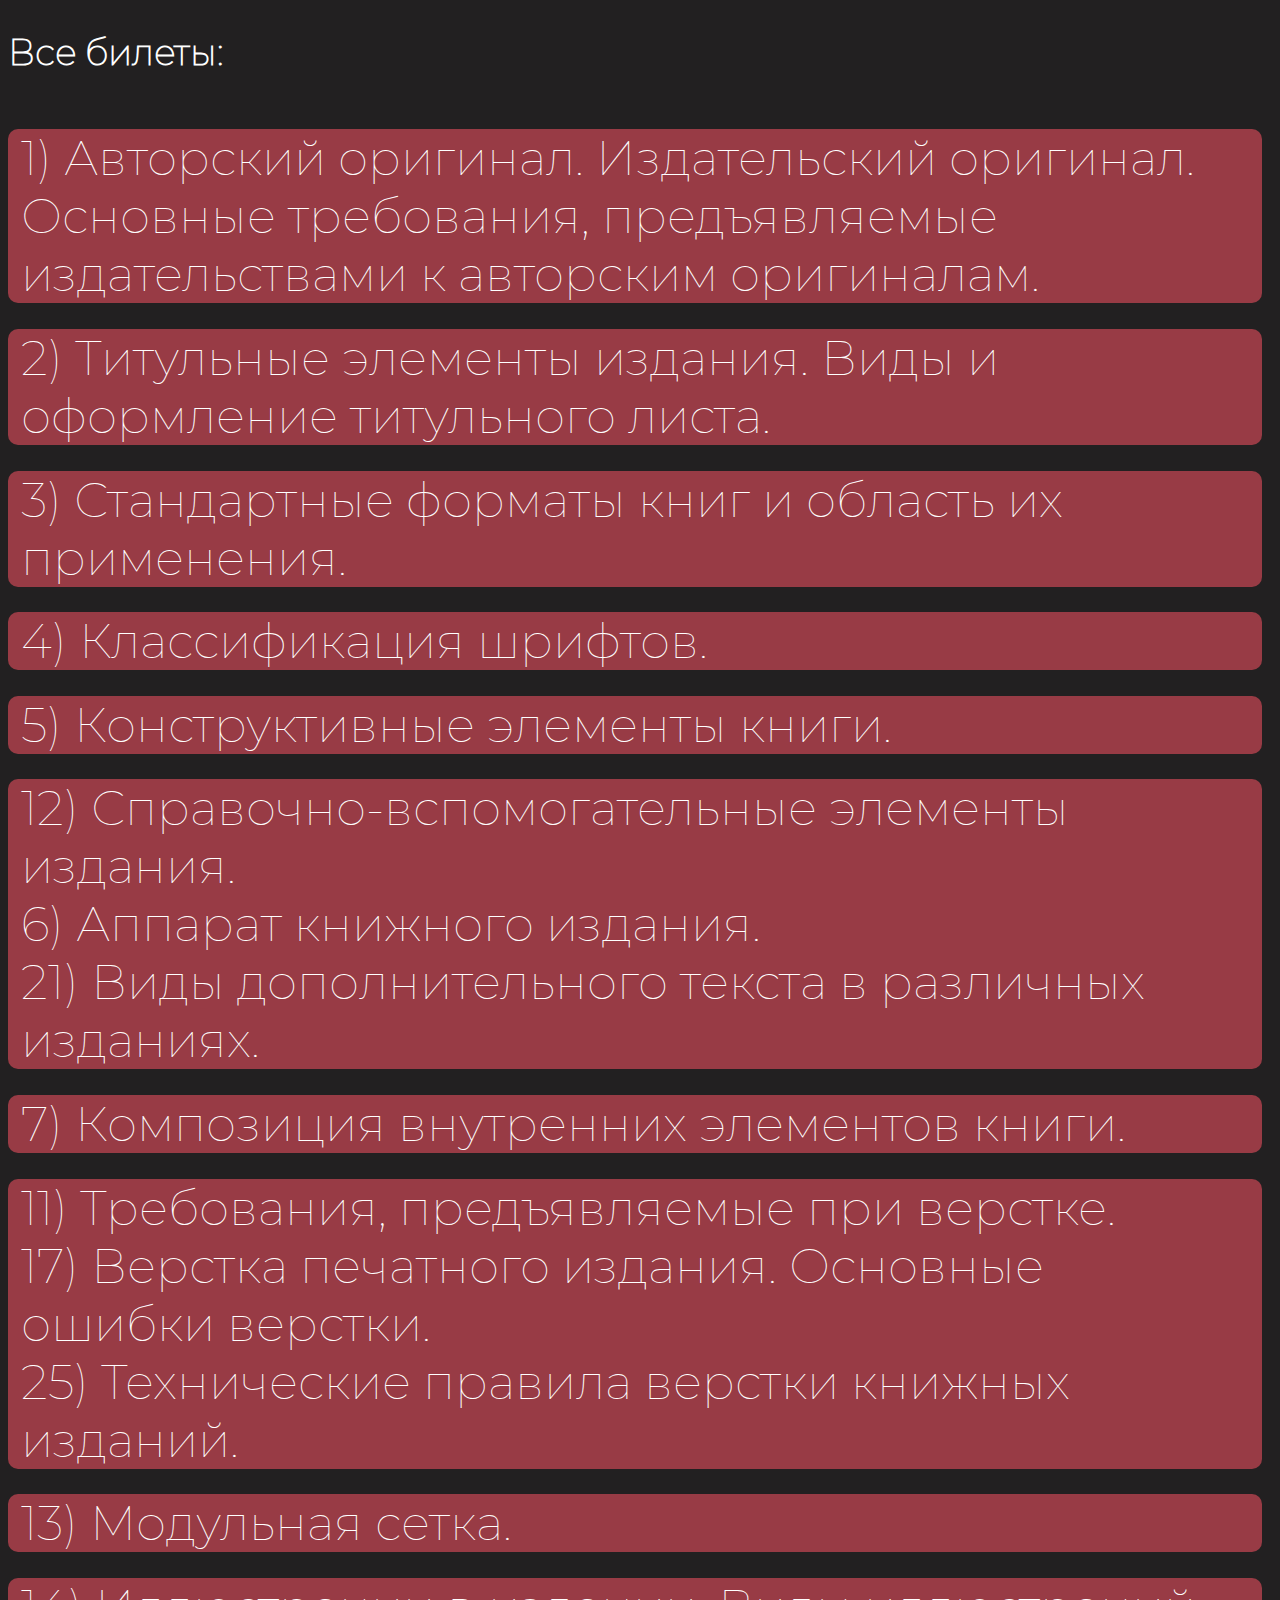
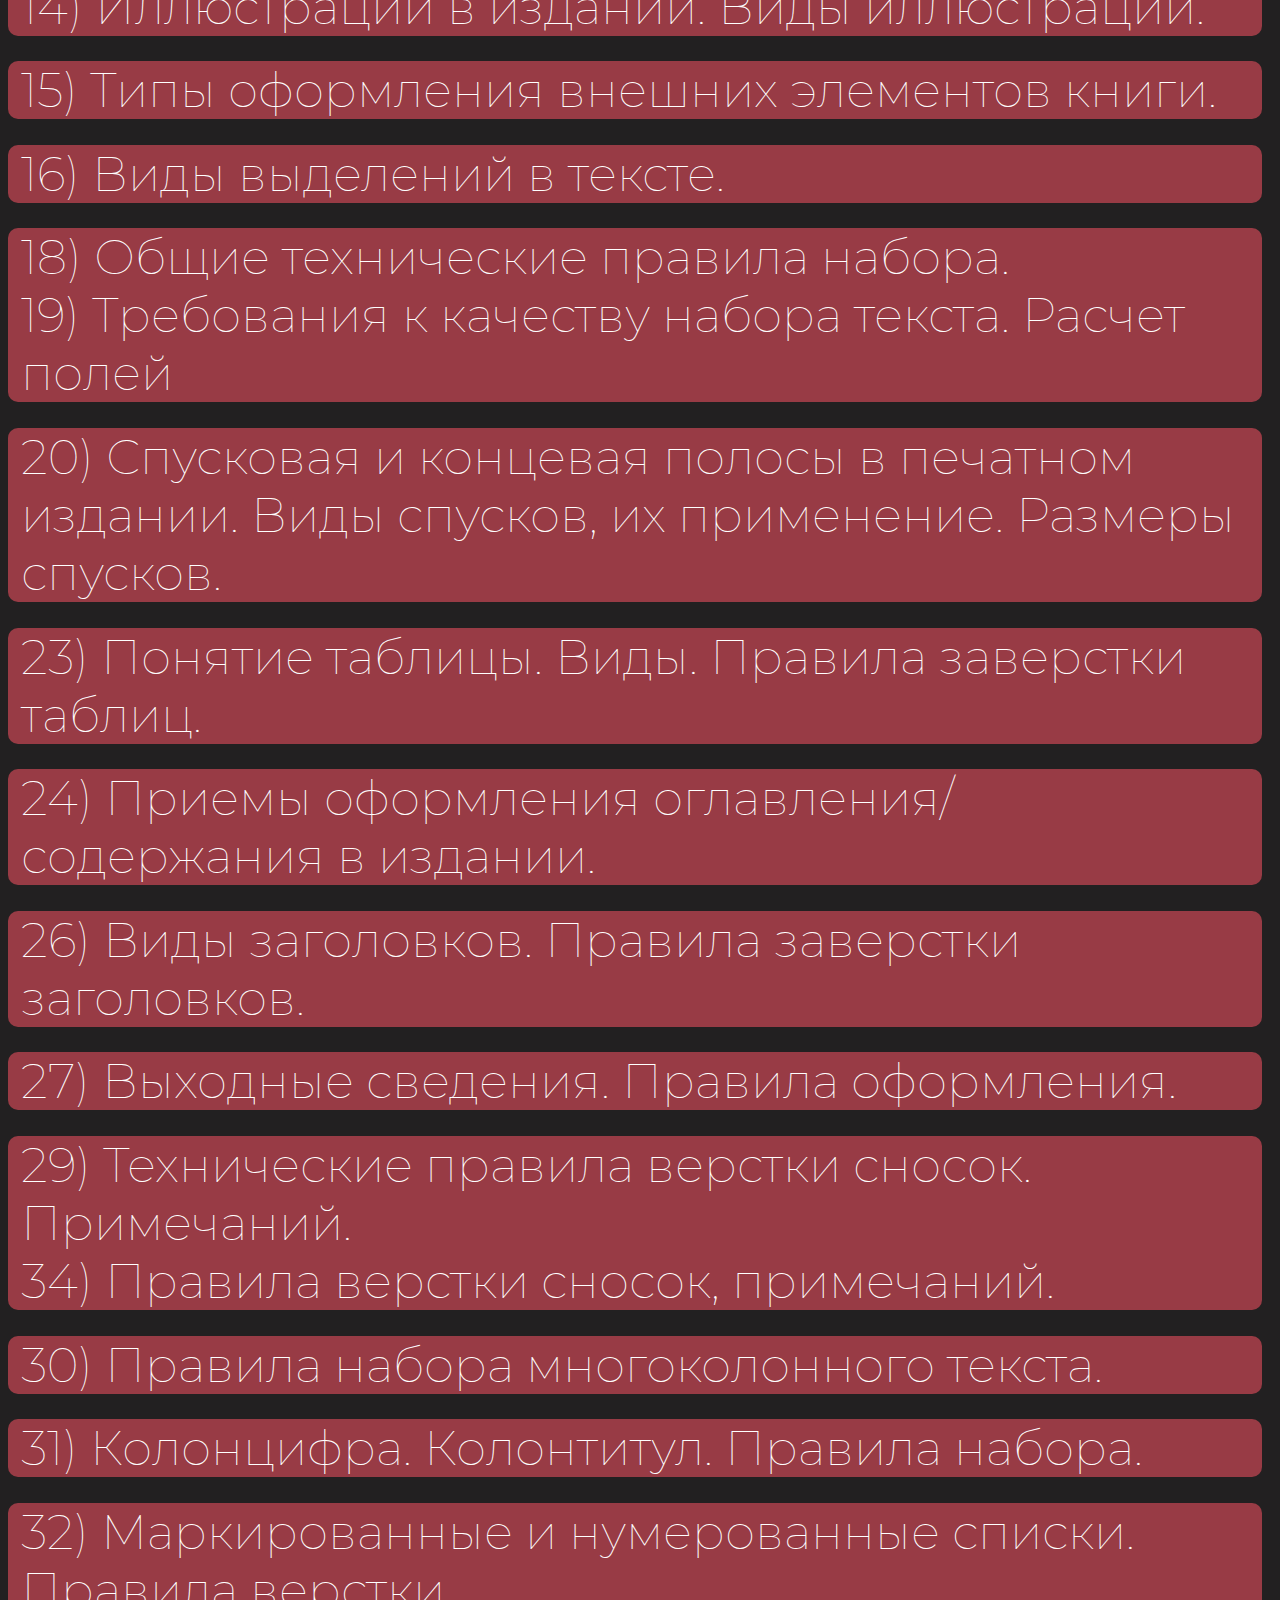
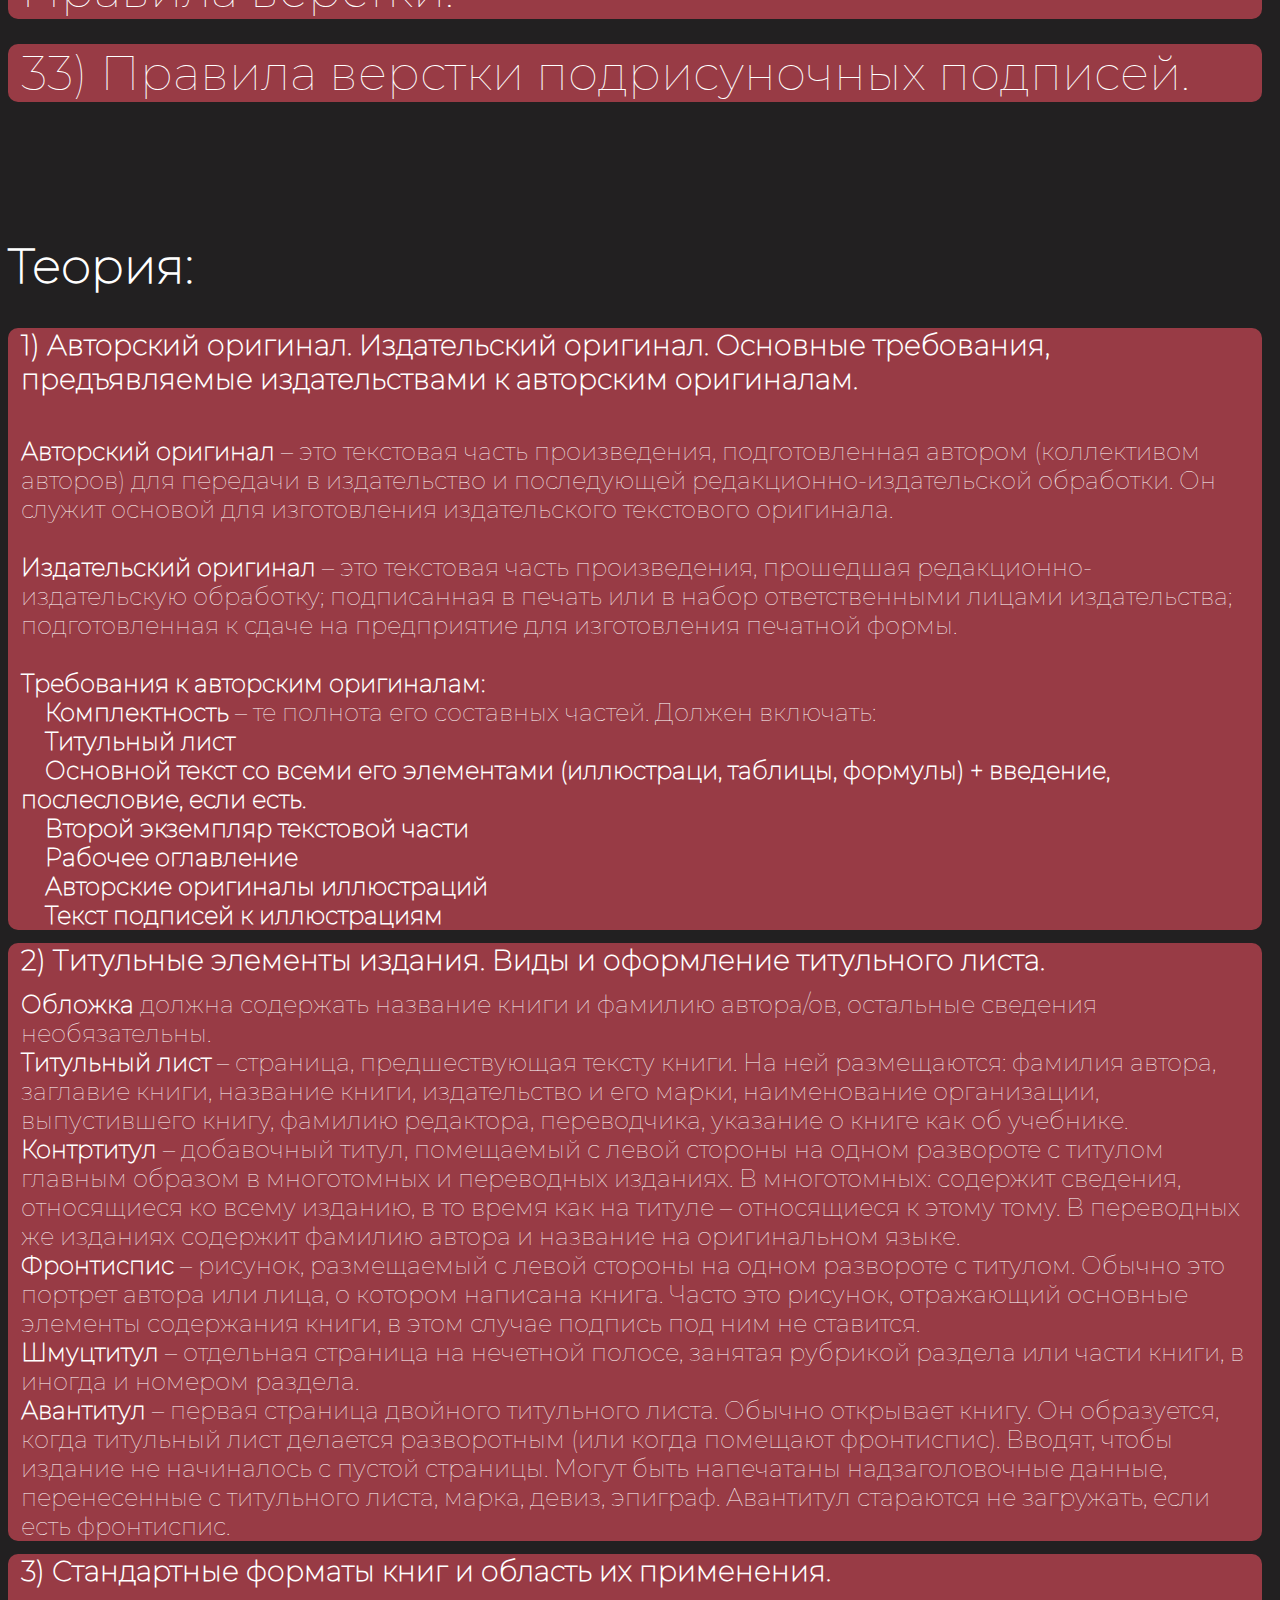
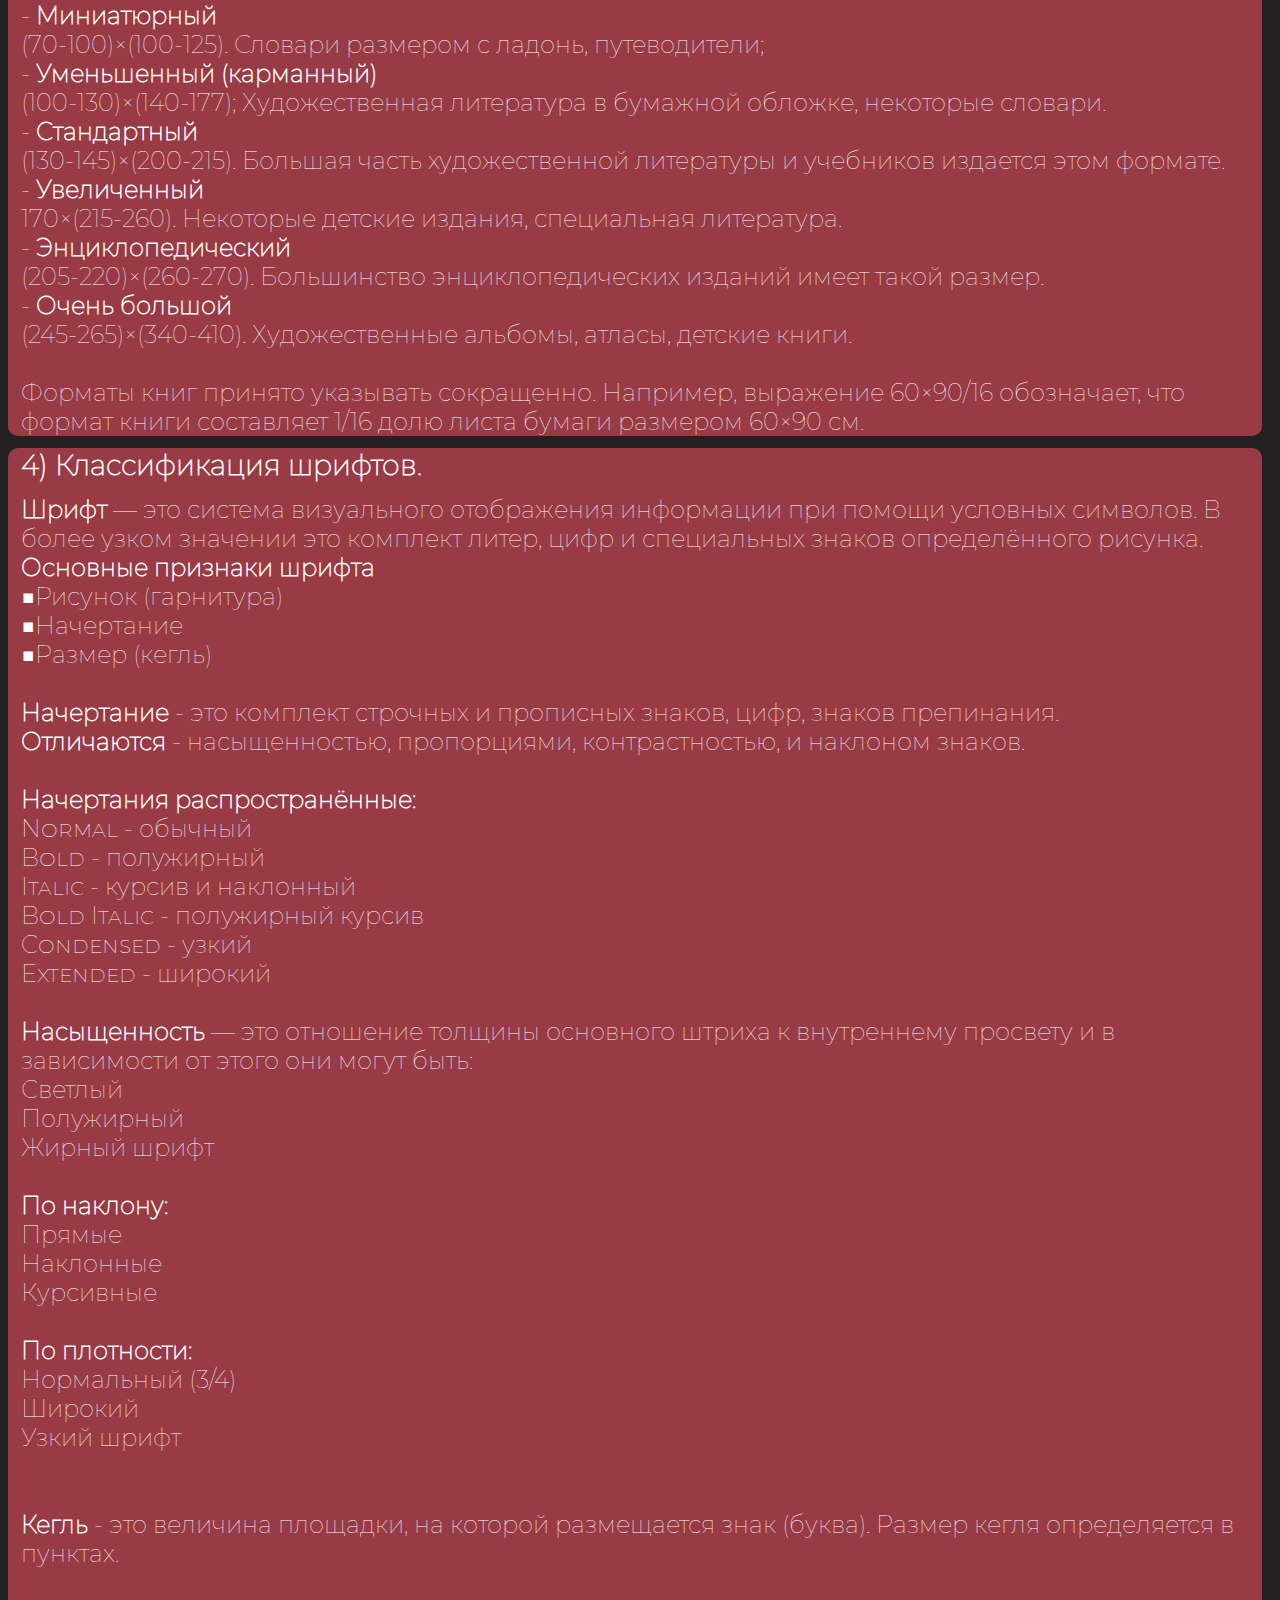
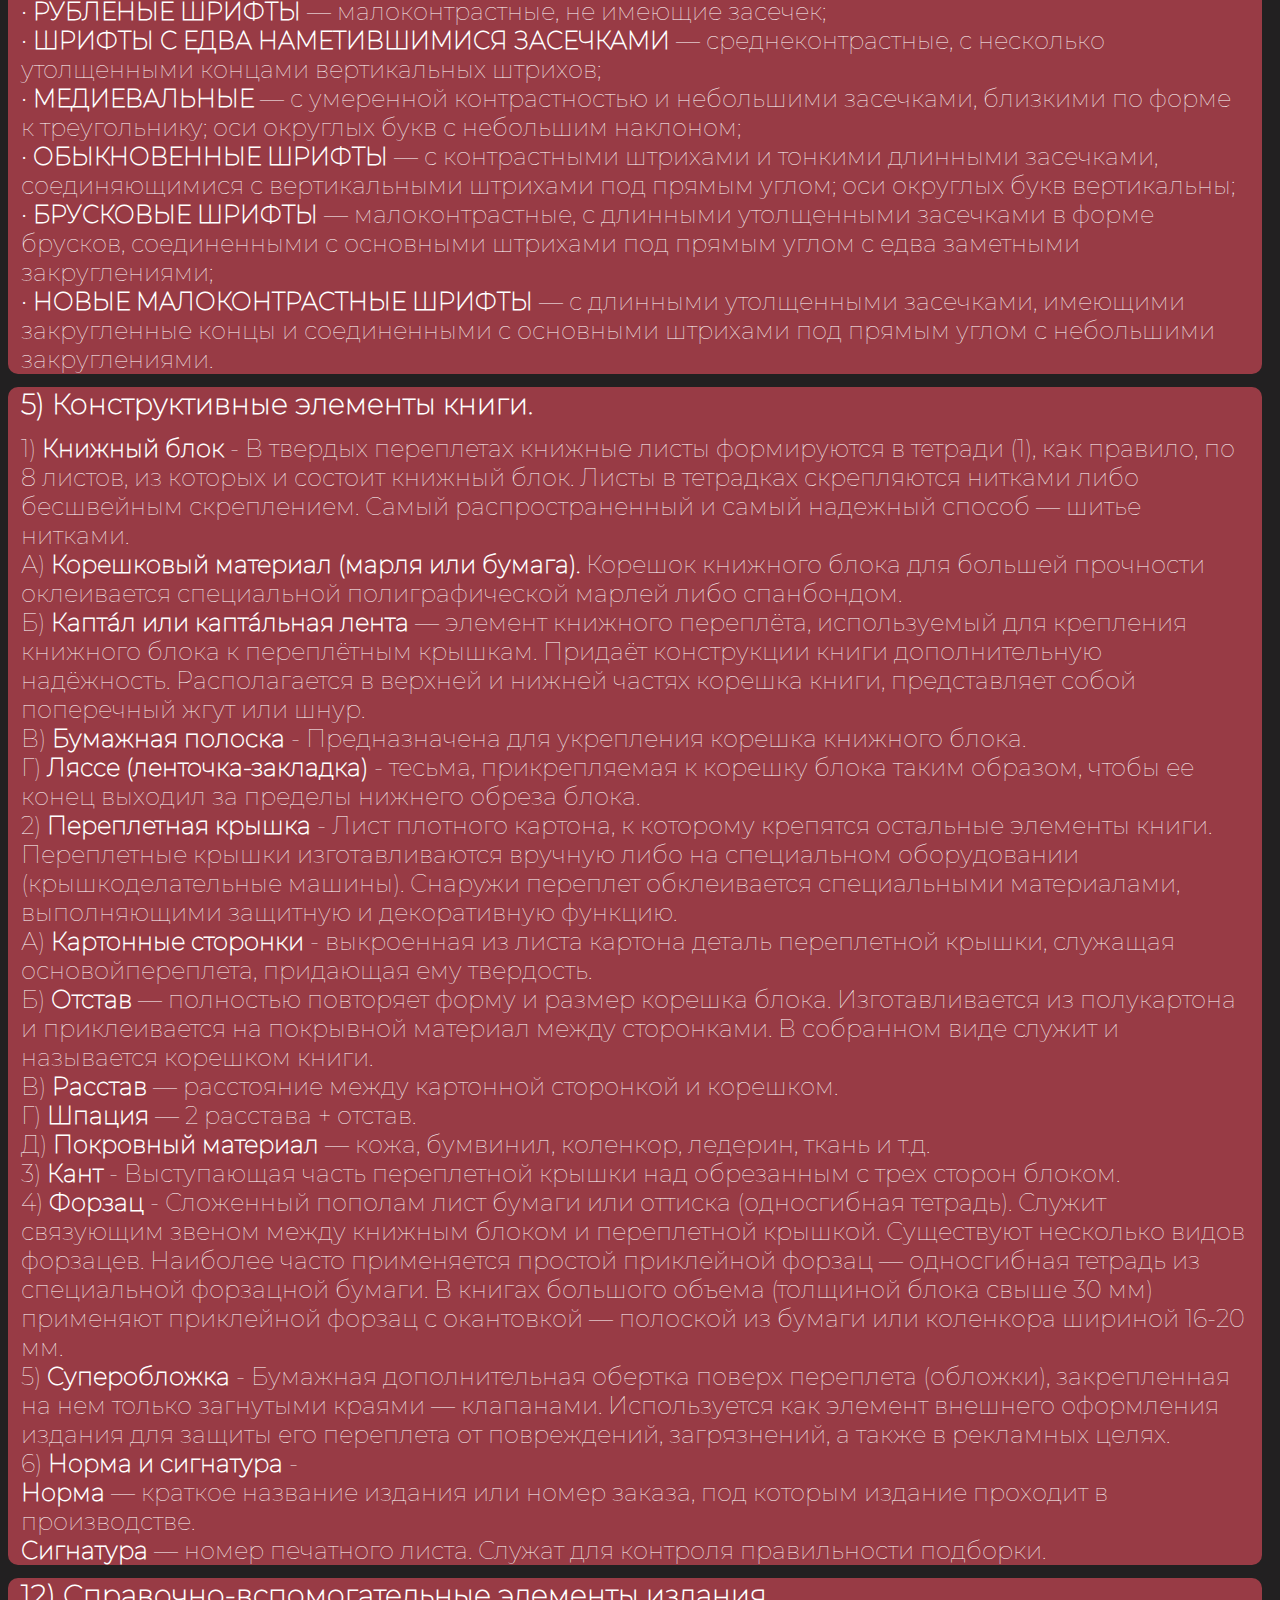
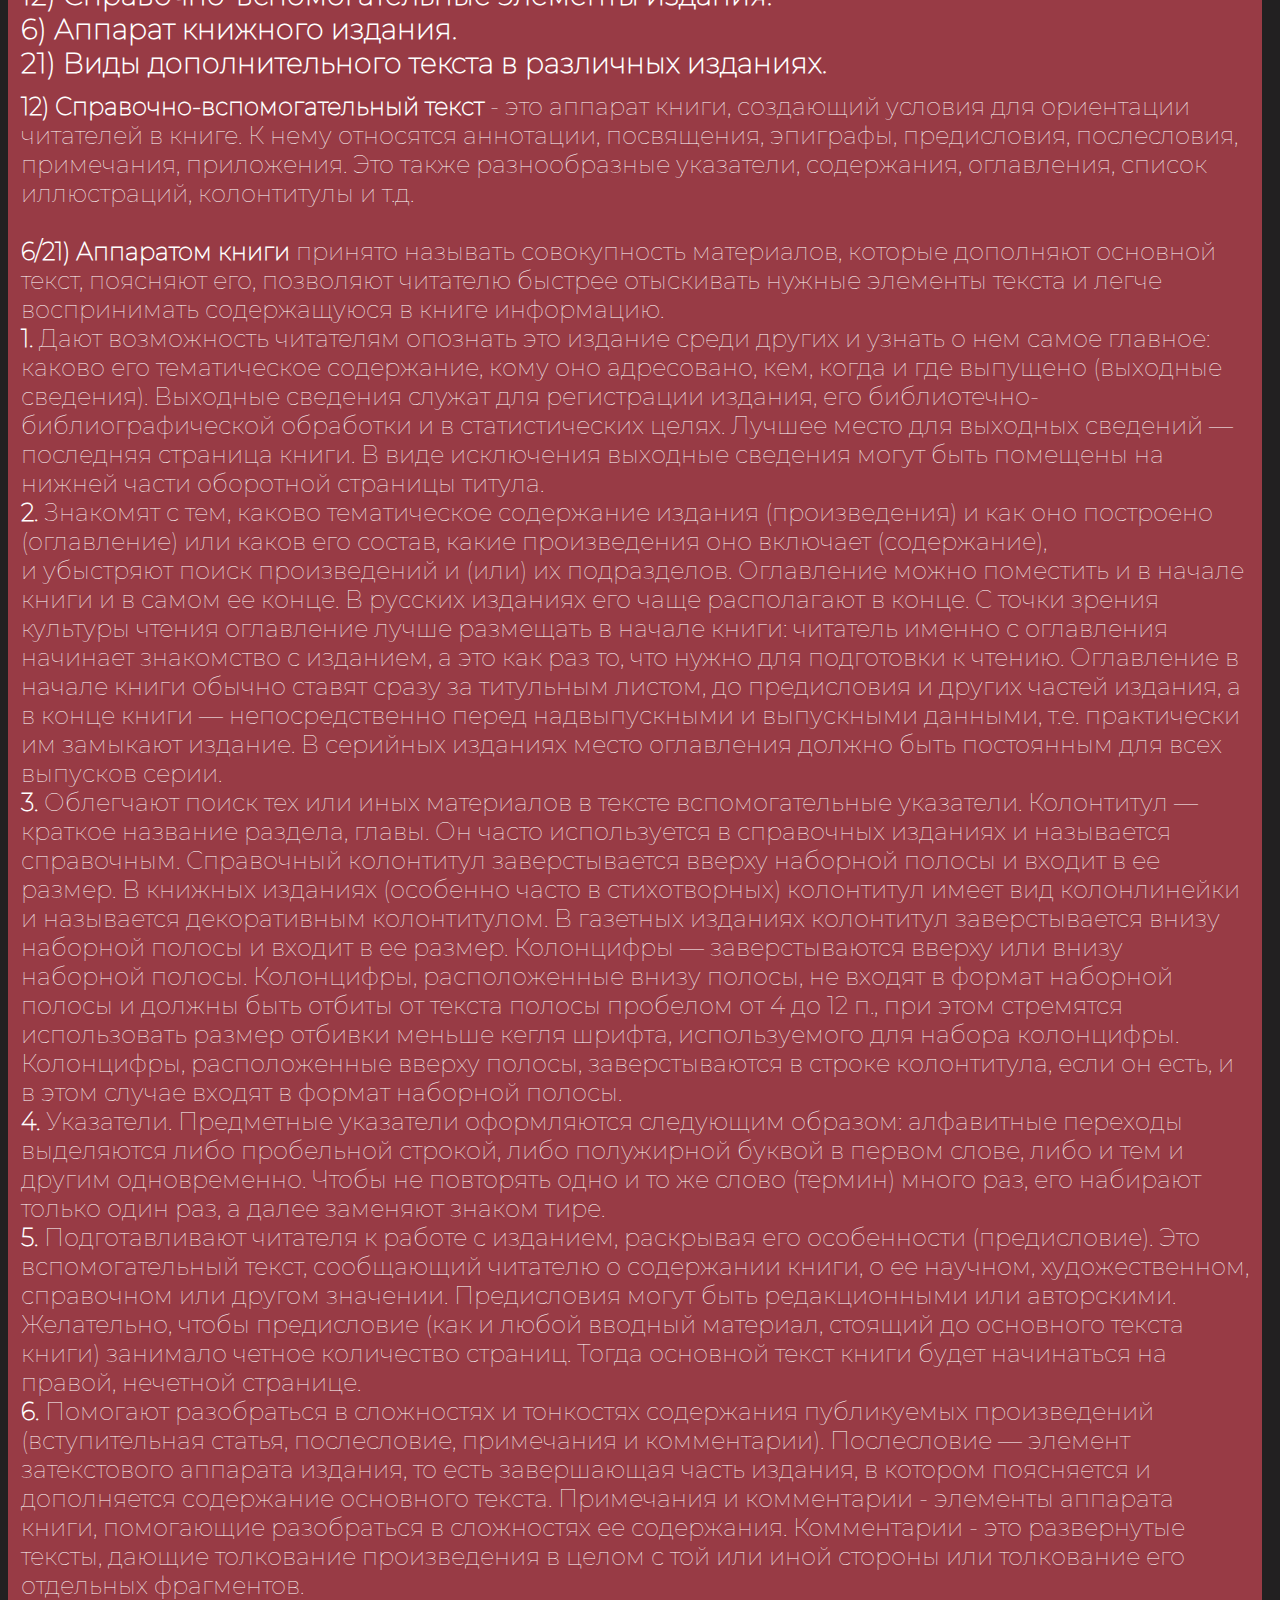
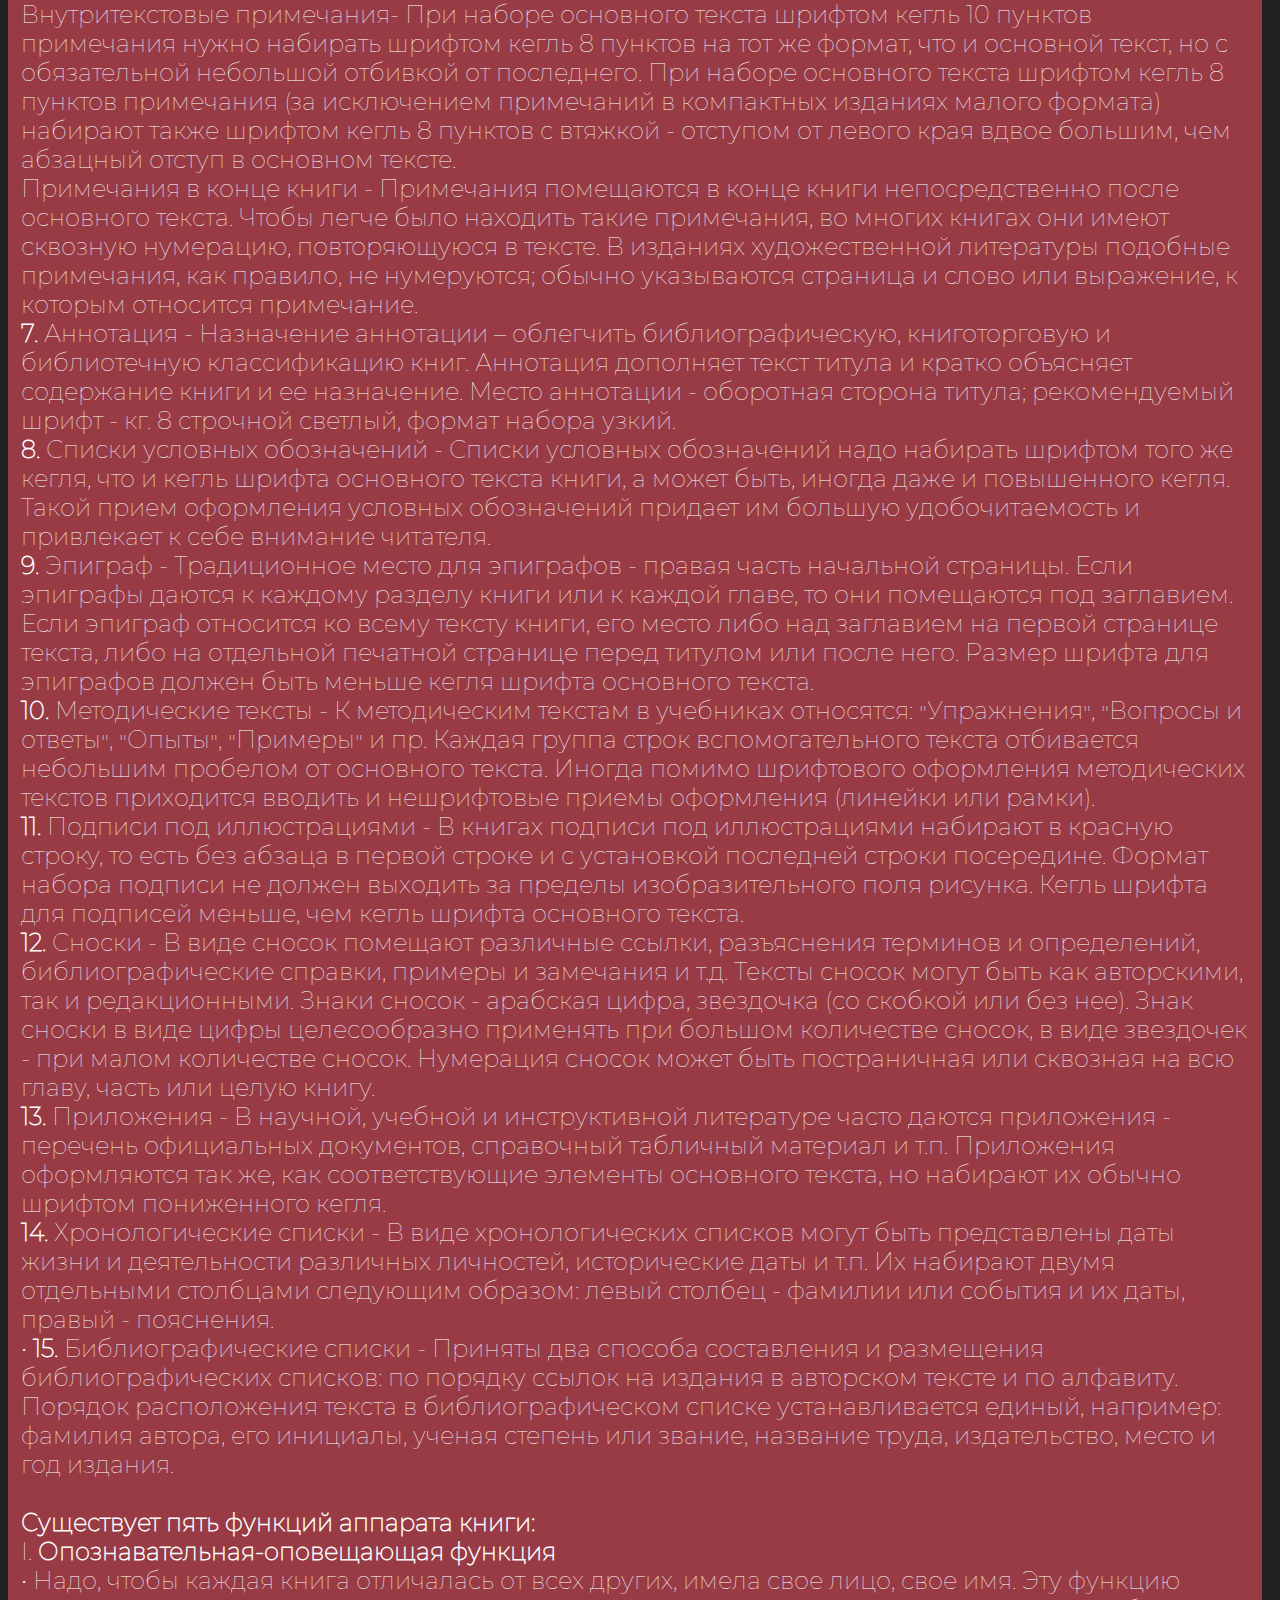
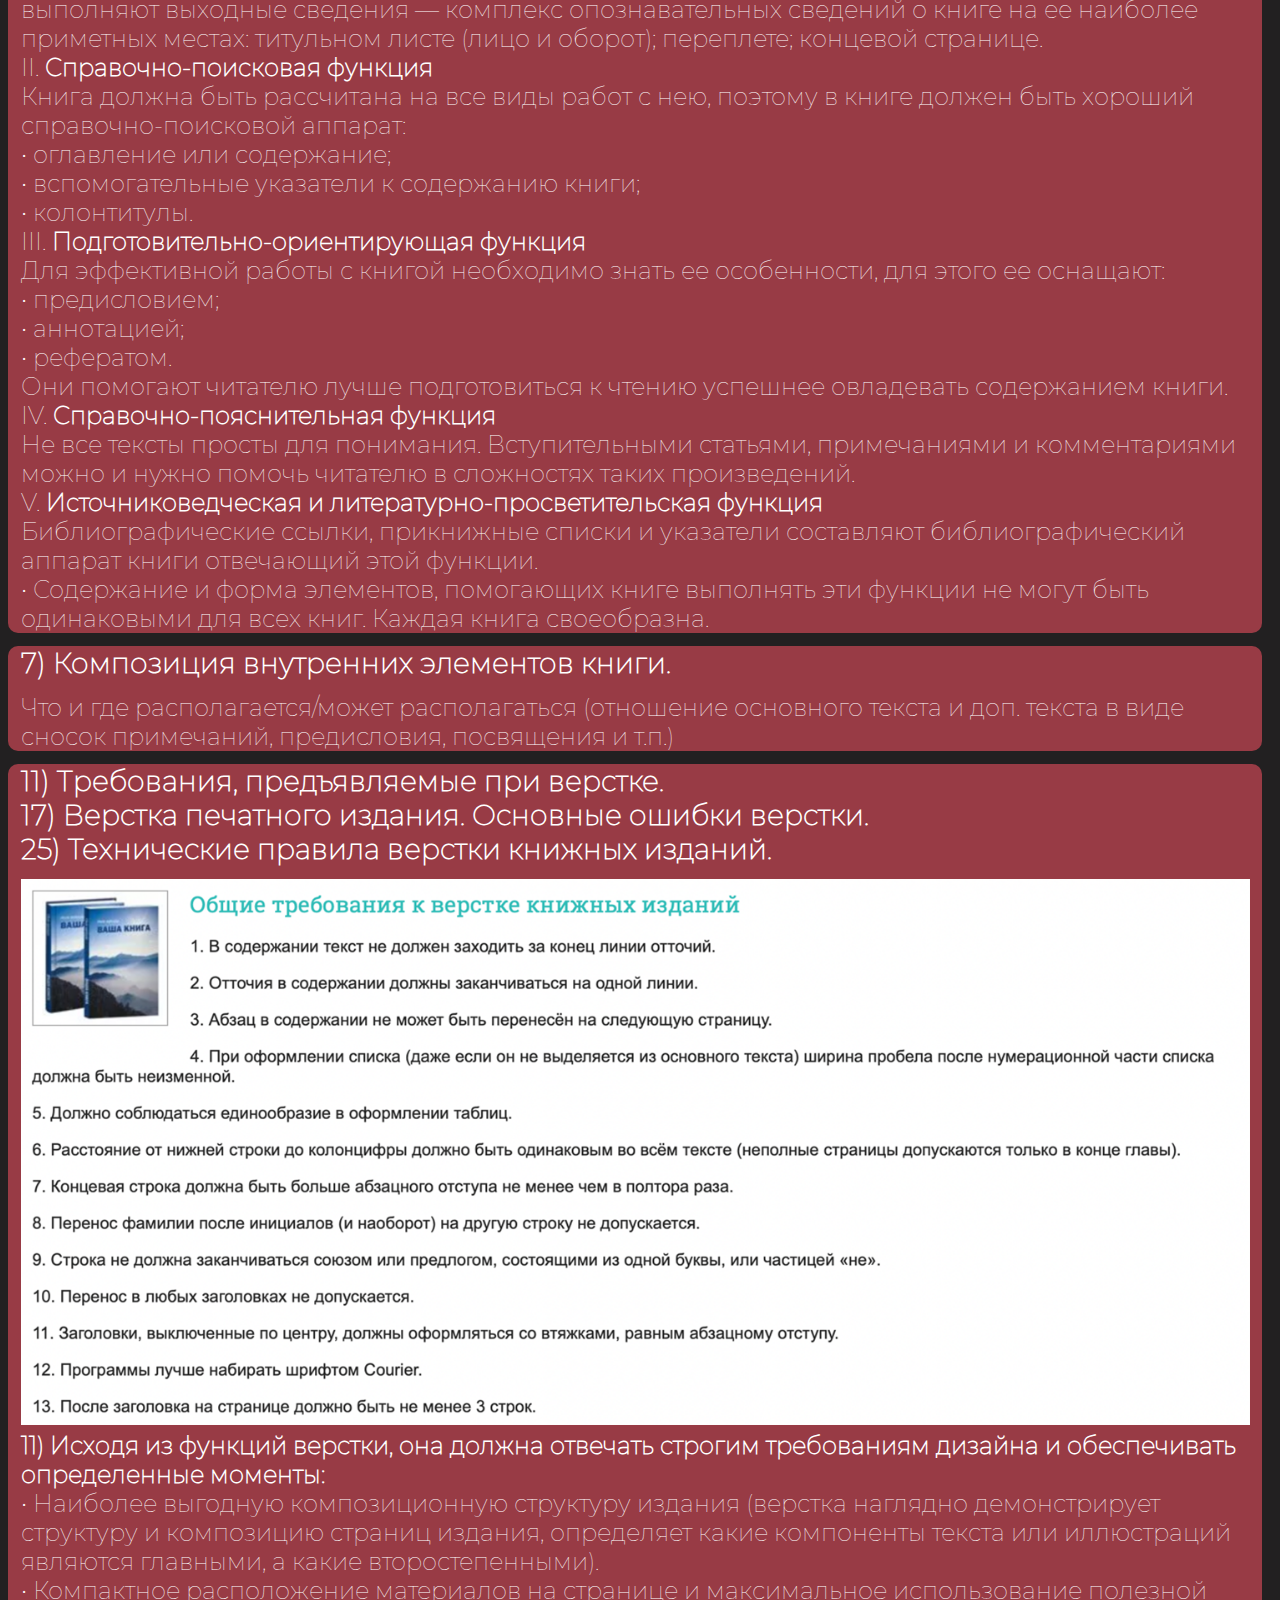
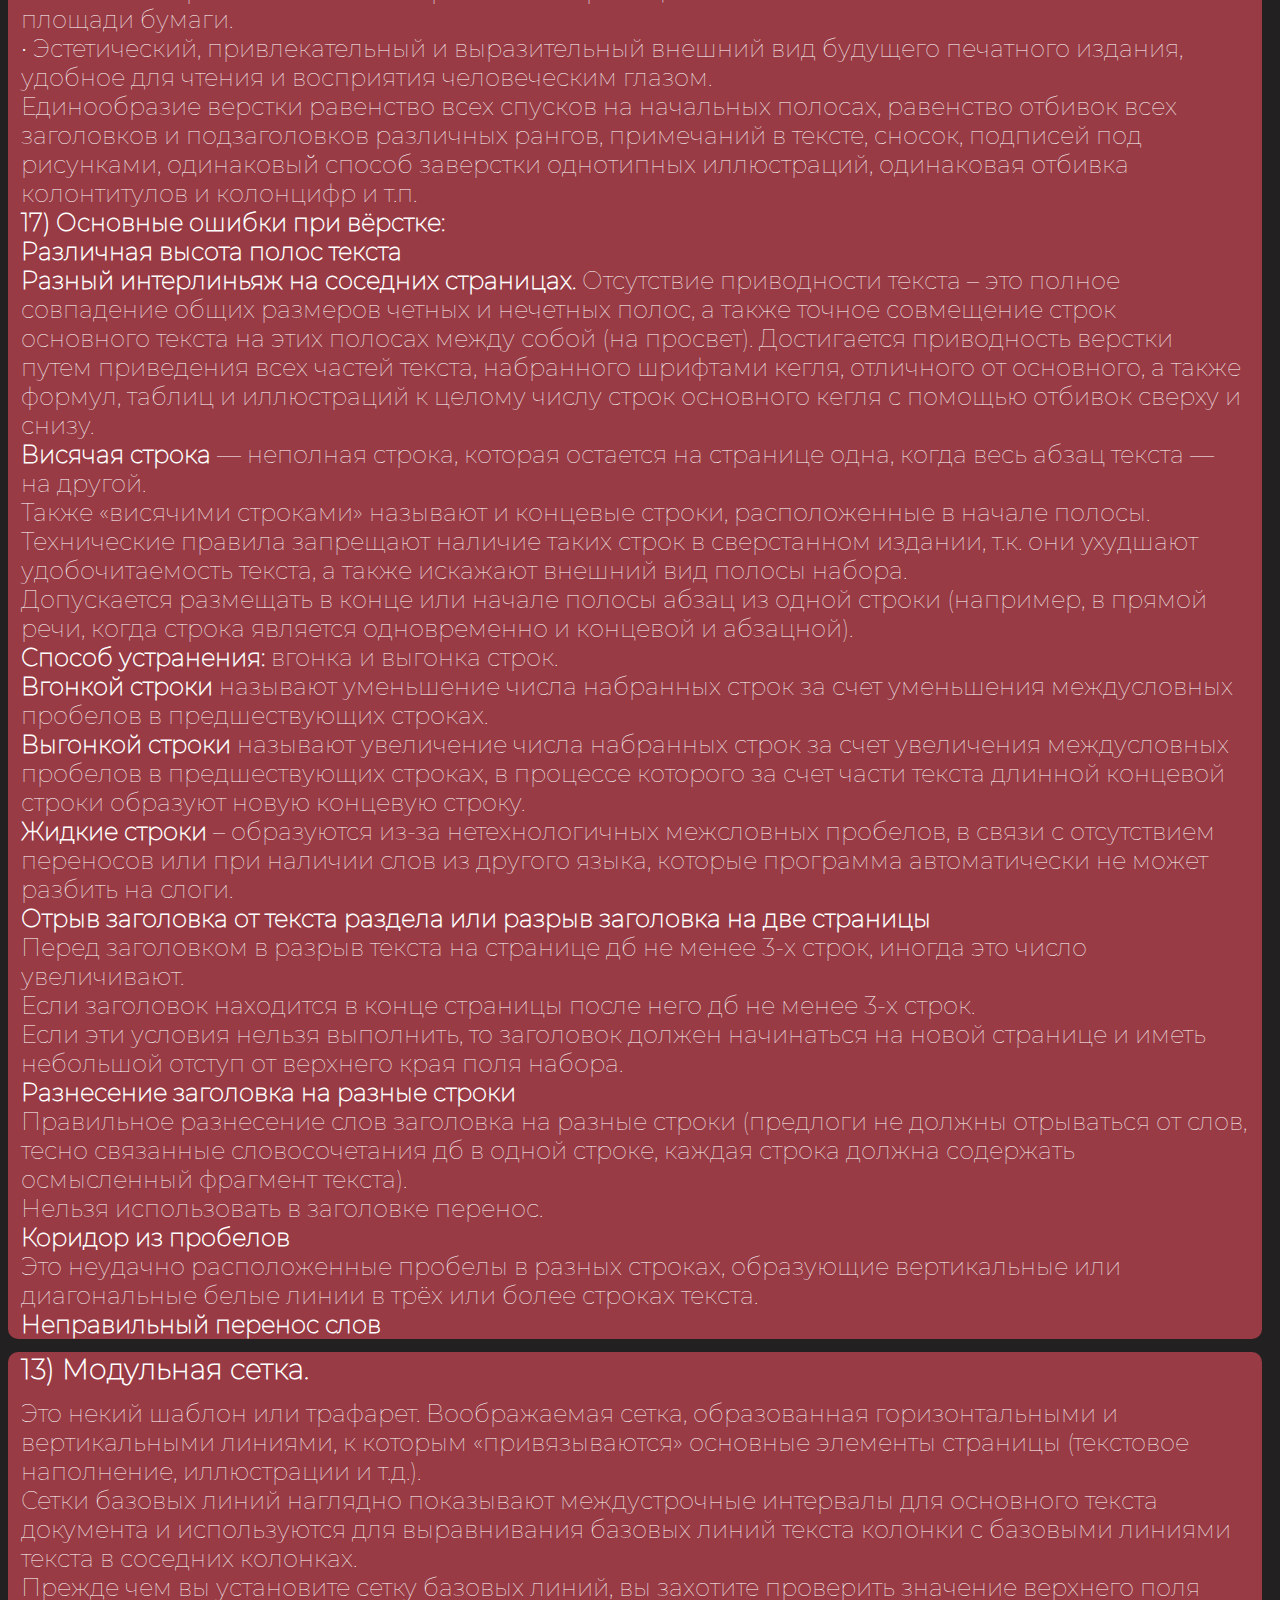
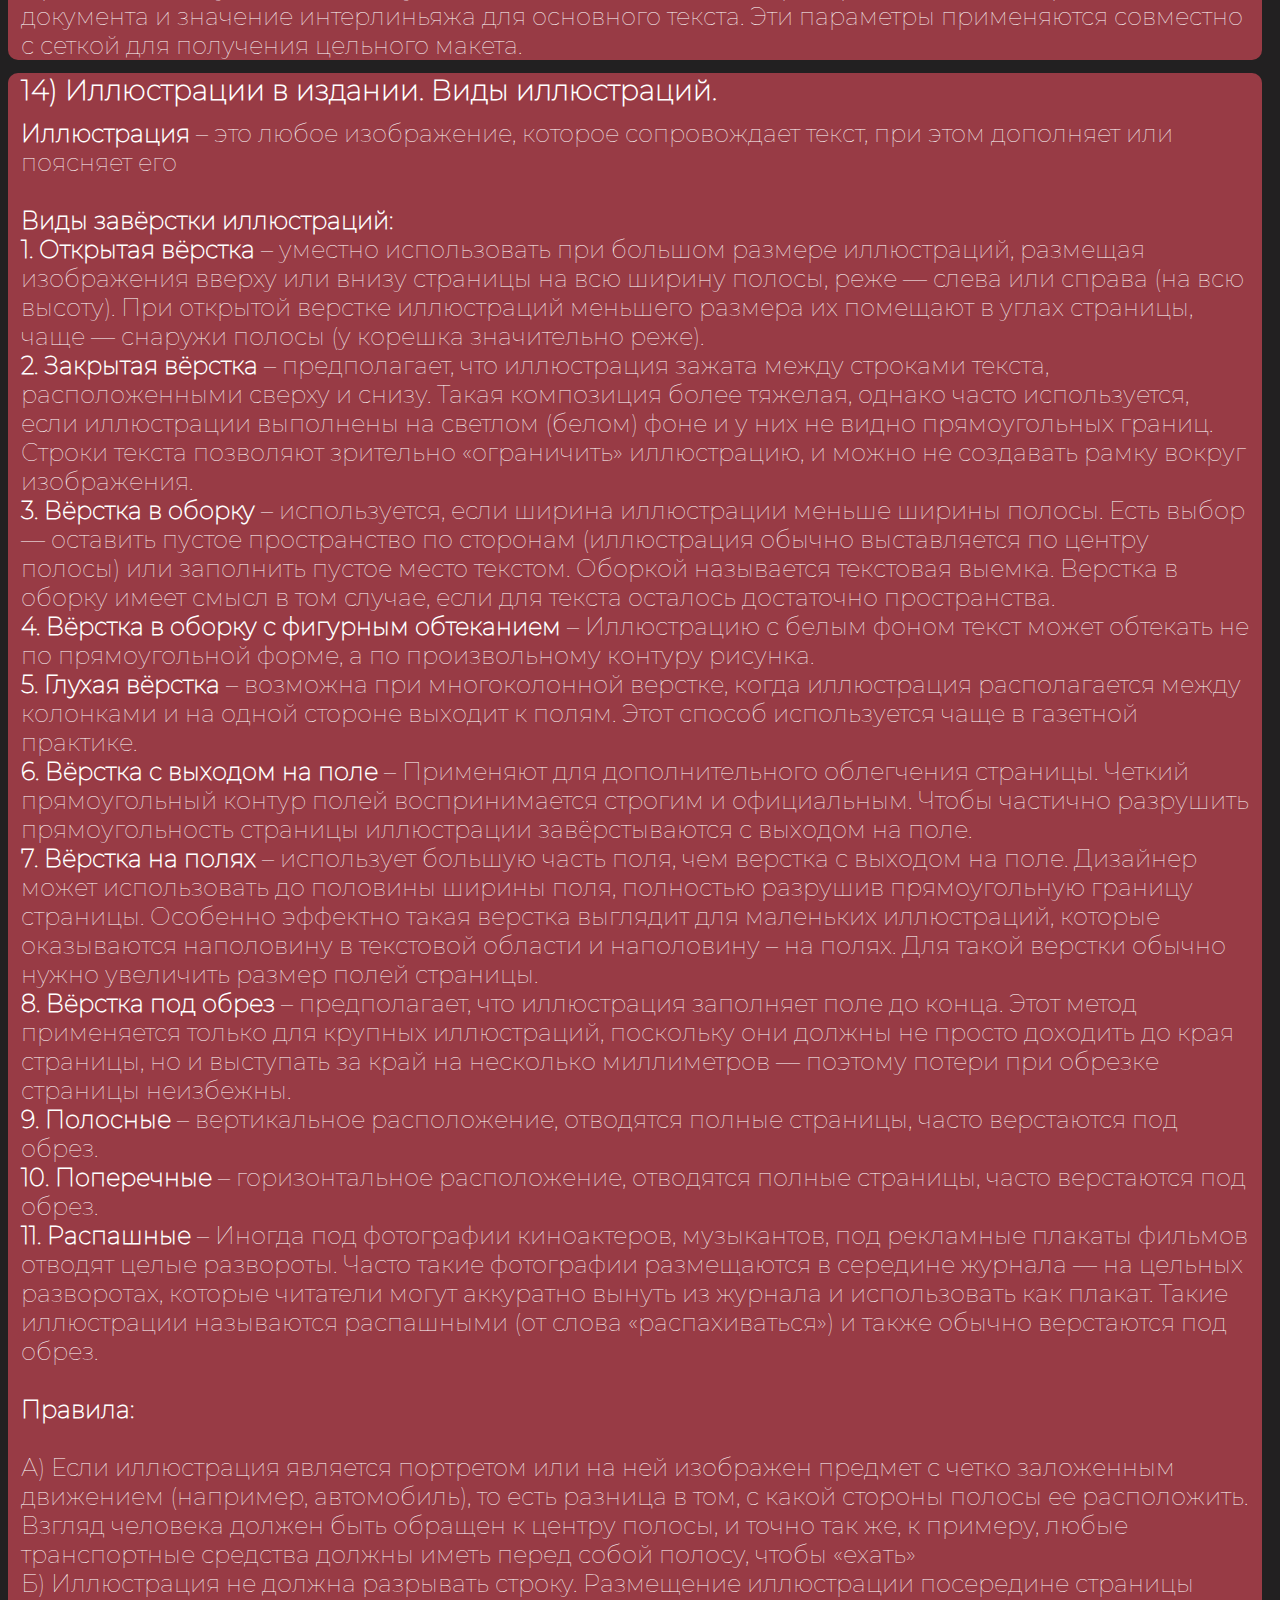
<file: index.html>
<!DOCTYPE html>
<html lang="ru">
<head>
    <meta charset="UTF-8">
    <title>Вопросы к зачёту</title>
    <link rel="stylesheet" href="css/mainPage.css">
    <link rel="icon" href="pics/questionIcon.png" type="image/x-icon">
</head>
<body>
<img src="pics/upBtn.png" class="btn-up btn-up_hide" alt="Кнопка вверх">
<div class="content">
    <h2>Все билеты:</h2>
    <ol>
        <li><a href="#1_ticket">1) Авторский оригинал. Издательский оригинал. Основные требования, предъявляемые
            издательствами к авторским оригиналам.</a></li>
        <li><a href="#2_ticket">2) Титульные элементы издания. Виды и оформление титульного листа.</a></li>
        <li><a href="#3_ticket">3) Стандартные форматы книг и область их применения.</a></li>
        <li><a href="#4_ticket">4) Классификация шрифтов.</a></li>
        <li><a href="#5_ticket">5) Конструктивные элементы книги. </a></li>
        <li><a href="#12-6-21_ticket">12) Справочно-вспомогательные элементы издания.<br>6) Аппарат книжного издания.
            <br>21) Виды дополнительного текста в различных изданиях.</a></li>
        <li><a href="#7_ticket">7) Композиция внутренних элементов книги.</a></li>
        <li><a href="#11-17-25_ticket">11) Требования, предъявляемые при верстке.<br>
            17) Верстка печатного издания. Основные ошибки верстки.<br>
            25) Технические правила верстки книжных изданий.</a></li>
        <li><a href="#13_ticket">13) Модульная сетка.</a></li>
        <li><a href="#14_ticket">14) Иллюстрации в издании. Виды иллюстраций.</a></li>
        <li><a href="#15_ticket">15) Типы оформления внешних элементов книги.</a></li>
        <li><a href="#16_ticket">16) Виды выделений в тексте.</a></li>
        <li><a href="#18-19_ticket">18) Общие технические правила набора.<br>
            19) Требования к качеству набора текста. Расчет полей</a></li>
        <li><a href="#20_ticket">20) Спусковая и концевая полосы в печатном издании. Виды спусков, их применение.
            Размеры спусков.</a></li>
        <li><a href="#23_ticket">23) Понятие таблицы. Виды. Правила заверстки таблиц.</a></li>
        <li><a href="#24_ticket">24) Приемы оформления оглавления/содержания в издании.</a></li>
        <li><a href="#26_ticket">26) Виды заголовков. Правила заверстки заголовков.</a></li>
        <li><a href="#27_ticket">27) Выходные сведения. Правила оформления.</a></li>
        <li><a href="#29-34_ticket">29) Технические правила верстки сносок. Примечаний.<br>
            34) Правила верстки сносок, примечаний.</a></li>
        <li><a href="#30_ticket">30) Правила набора многоколонного текста.</a></li>
        <li><a href="#31_ticket">31) Колонцифра. Колонтитул. Правила набора.</a></li>
        <li><a href="#32_ticket">32) Маркированные и нумерованные списки. Правила верстки.</a></li>
        <li><a href="#33_ticket">33) Правила верстки подрисуночных подписей.</a></li>
    </ol>
</div>

<div class="container">
    <h1>Теория:</h1>
    <div id="1_ticket">
        <h3 class="ticket_numb">1) Авторский оригинал. Издательский оригинал. Основные требования, предъявляемые
            издательствами к авторским оригиналам.</h3>
        <p class="ticket_text">
            <br><b>Авторский оригинал</b> – это текстовая часть произведения, подготовленная автором (коллективом
            авторов) для передачи в издательство и последующей редакционно-издательской обработки. Он служит основой для
            изготовления издательского текстового оригинала.
            <br><br><b>Издательский оригинал</b> – это текстовая часть произведения, прошедшая редакционно-издательскую
            обработку; подписанная в печать или в набор ответственными лицами издательства; подготовленная к сдаче на
            предприятие для изготовления печатной формы.
            <br><br><b>Требования к авторским оригиналам:</b>
            <br>&nbsp;&nbsp;&nbsp;&nbsp;<b>Комплектность</b> – те полнота его составных частей. Должен включать:
            <br>&nbsp;&nbsp;&nbsp;&nbsp;<b>Титульный лист</b>
            <br>&nbsp;&nbsp;&nbsp;&nbsp;<b>Основной текст со всеми его элементами (иллюстраци, таблицы, формулы) +
            введение, послесловие, если есть.</b>
            <br>&nbsp;&nbsp;&nbsp;&nbsp;<b>Второй экземпляр текстовой части</b>
            <br>&nbsp;&nbsp;&nbsp;&nbsp;<b>Рабочее оглавление</b>
            <br>&nbsp;&nbsp;&nbsp;&nbsp;<b>Авторские оригиналы иллюстраций</b>
            <br>&nbsp;&nbsp;&nbsp;&nbsp;<b>Текст подписей к иллюстрациям</b></p></div>
    <div id="2_ticket">
        <h3 class="ticket_numb">2) Титульные элементы издания. Виды и оформление титульного листа.</h3>
        <p class="ticket_text"><b>Обложка</b> должна содержать название книги и фамилию автора/ов, остальные сведения
            необязательны.<br>
            <b>Титульный лист</b> – страница, предшествующая тексту книги. На ней размещаются: фамилия автора, заглавие
            книги, название книги, издательство и его марки, наименование организации, выпустившего книгу, фамилию
            редактора, переводчика, указание о книге как об учебнике.<br>
            <b>Контртитул</b> – добавочный титул, помещаемый с левой стороны на одном развороте с титулом главным
            образом в многотомных и переводных изданиях. В многотомных: содержит сведения, относящиеся ко всему изданию,
            в то время как на титуле – относящиеся к этому тому. В переводных же изданиях содержит фамилию автора и
            название на оригинальном языке.<br>
            <b>Фронтиспис</b> – рисунок, размещаемый с левой стороны на одном развороте с титулом. Обычно это портрет
            автора или лица, о котором написана книга. Часто это рисунок, отражающий основные элементы содержания книги,
            в этом случае подпись под ним не ставится.<br>
            <b>Шмуцтитул</b> – отдельная страница на нечетной полосе, занятая рубрикой раздела или части книги, в иногда
            и номером раздела.<br>
            <b>Авантитул</b> – первая страница двойного титульного листа. Обычно открывает книгу. Он образуется, когда
            титульный лист делается разворотным (или когда помещают фронтиспис). Вводят, чтобы издание не начиналось с
            пустой страницы. Могут быть напечатаны надзаголовочные данные, перенесенные с титульного листа, марка,
            девиз, эпиграф. Авантитул стараются не загружать, если есть фронтиспис.<br>
        </p></div>
    <div id="3_ticket">
        <h3 class="ticket_numb">3) Стандартные форматы книг и область их применения.</h3>
        <p class="ticket_text">- <b>Миниатюрный</b>
            <br>(70-100)×(100-125). Словари размером с ладонь, путеводители;
            <br>- <b>Уменьшенный (карманный)</b>
            <br>(100-130)×(140-177); Художественная литература в бумажной обложке, некоторые словари.
            <br>- <b>Стандартный</b>
            <br>(130-145)×(200-215). Большая часть художественной литературы и учебников издается этом формате.
            <br>- <b>Увеличенный</b>
            <br>170×(215-260). Некоторые детские издания, специальная литература.
            <br>- <b>Энциклопедический</b>
            <br>(205-220)×(260-270). Большинство энциклопедических изданий имеет такой размер.
            <br>- <b>Очень большой</b>
            <br>(245-265)×(340-410). Художественные альбомы, атласы, детские книги.
            <br>
            <br>Форматы книг принято указывать сокращенно. Например, выражение 60×90/16 обозначает, что формат книги
            составляет 1/16 долю листа бумаги размером 60×90 см.
        </p></div>
    <div id="4_ticket">
        <h3 class="ticket_numb">4) Классификация шрифтов.</h3>
        <p class="ticket_text"><b>Шрифт</b> — это система визуального отображения информации при помощи условных
            символов. В более узком значении это комплект литер, цифр и специальных знаков определённого рисунка.

            <br><b>Основные признаки шрифта</b>
            <br>■Рисунок (гарнитура)
            <br>■Начертание
            <br>■Размер (кегль)
            <br>
            <br><b>Начертание</b> - это комплект строчных и прописных знаков, цифр, знаков препинания.
            <br><b>Отличаются</b> - насыщенностью, пропорциями, контрастностью, и наклоном знаков.
            <br>
            <br><b>Начертания распространённые:</b>
            <br>Normal - обычный
            <br>Bold - полужирный
            <br>Italic - курсив и наклонный
            <br>Bold Italic - полужирный курсив
            <br>Condensed - узкий
            <br>Extended - широкий
            <br>
            <br><b>Насыщенность</b> — это отношение толщины основного штриха к внутреннему просвету и в зависимости от
            этого они могут быть:
            <br>Светлый
            <br>Полужирный
            <br>Жирный шрифт
            <br>
            <br><b>По наклону:</b>
            <br>Прямые
            <br>Наклонные
            <br>Курсивные
            <br>
            <br><b>По плотности:</b>
            <br>Нормальный (3/4)
            <br>Широкий
            <br>Узкий шрифт
            <br>
            <br>
            <br><b>Кегль</b> - это величина площадки, на которой размещается знак (буква). Размер кегля определяется в
            пунктах.
            <br>
            <br>• <b>РУБЛЕНЫЕ ШРИФТЫ</b> — малоконтрастные, не имеющие засечек;
            <br>• <b>ШРИФТЫ С ЕДВА НАМЕТИВШИМИСЯ ЗАСЕЧКАМИ</b> — среднеконтрастные, с несколько утолщенными концами
            вертикальных штрихов;
            <br>• <b>МЕДИЕВАЛЬНЫЕ</b> — с умеренной контрастностью и небольшими засечками, близкими по форме к
            треугольнику; оси округлых букв с небольшим наклоном;
            <br>• <b>ОБЫКНОВЕННЫЕ ШРИФТЫ</b> — с контрастными штрихами и тонкими длинными засечками, соединяющимися с
            вертикальными штрихами под прямым углом; оси округлых букв вертикальны;
            <br>• <b>БРУСКОВЫЕ ШРИФТЫ</b> — малоконтрастные, с длинными утолщенными засечками в форме брусков,
            соединенными с основными штрихами под прямым углом с едва заметными закруглениями;
            <br>• <b>НОВЫЕ МАЛОКОНТРАСТНЫЕ ШРИФТЫ</b> — с длинными утолщенными засечками, имеющими закругленные концы и
            соединенными с основными штрихами под прямым углом с небольшими закруглениями.
        </p></div>
    <div id="5_ticket">
        <h3 class="ticket_numb">5) Конструктивные элементы книги.</h3>
        <p class="ticket_text">1) <b>Книжный блок</b> - В твердых переплетах книжные листы формируются в тетради (1),
            как правило, по 8 листов, из которых и состоит книжный блок. Листы в тетрадках скрепляются нитками либо
            бесшвейным скреплением. Самый распространенный и самый надежный способ — шитье нитками.
            <br>А) <b>Корешковый материал (марля или бумага).</b> Корешок книжного блока для большей прочности
            оклеивается специальной полиграфической марлей либо спанбондом.
            <br>Б) <b>Капта́л или капта́льная лента</b> — элемент книжного переплёта, используемый для крепления
            книжного блока к переплётным крышкам. Придаёт конструкции книги дополнительную надёжность. Располагается в
            верхней и нижней частях корешка книги, представляет собой поперечный жгут или шнур.
            <br>В) <b>Бумажная полоска</b> - Предназначена для укрепления корешка книжного блока.
            <br>Г) <b>Ляссе (ленточка-закладка)</b> - тесьма, прикрепляемая к корешку блока таким образом, чтобы ее
            конец выходил за пределы нижнего обреза блока.
            <br>2) <b>Переплетная крышка</b> - Лист плотного картона, к которому крепятся остальные элементы книги.
            Переплетные крышки изготавливаются вручную либо на специальном оборудовании (крышкоделательные машины).
            Снаружи переплет обклеивается специальными материалами, выполняющими защитную и декоративную функцию.
            <br>А) <b>Картонные сторонки</b> - выкроенная из листа картона деталь переплетной крышки, служащая
            основойпереплета, придающая ему твердость.
            <br>Б) <b>Отстав</b> — полностью повторяет форму и размер корешка блока. Изготавливается из полукартона и
            приклеивается на покрывной материал между сторонками. В собранном виде служит и называется корешком книги.
            <br>В) <b>Расстав</b> — расстояние между картонной сторонкой и корешком.
            <br>Г) <b>Шпация</b> — 2 расстава + отстав.
            <br>Д) <b>Покровный материал</b> — кожа, бумвинил, коленкор, ледерин, ткань и т.д.
            <br>3) <b>Кант</b> - Выступающая часть переплетной крышки над обрезанным с трех сторон блоком.
            <br>4) <b>Форзац</b> - Сложенный пополам лист бумаги или оттиска (односгибная тетрадь). Служит связующим
            звеном между книжным блоком и переплетной крышкой. Существуют несколько видов форзацев. Наиболее часто
            применяется простой приклейной форзац — односгибная тетрадь из специальной форзацной бумаги. В книгах
            большого объема (толщиной блока свыше 30 мм) применяют приклейной форзац с окантовкой — полоской из бумаги
            или коленкора шириной 16-20 мм.
            <br>5) <b>Суперобложка</b> - Бумажная дополнительная обертка поверх переплета (обложки), закрепленная на нем
            только загнутыми краями — клапанами. Используется как элемент внешнего оформления издания для защиты его
            переплета от повреждений, загрязнений, а также в рекламных целях.
            <br>6) <b>Норма и сигнатура</b> - <br> <b>Норма</b> — краткое название издания или номер заказа, под которым
            издание проходит в производстве.<br> <b>Сигнатура</b> — номер печатного листа. Служат для контроля
            правильности подборки.
        </p></div>
    <div id="12-6-21_ticket">
        <h3 class="ticket_numb">12) Справочно-вспомогательные элементы издания.<br>6) Аппарат книжного издания.<br>21)
            Виды дополнительного текста в различных изданиях.</h3>
        <p class="ticket_text"><b>12) Справочно-вспомогательный текст</b> - это аппарат книги, создающий условия для
            ориентации читателей в книге. К нему относятся аннотации, посвящения, эпиграфы, предисловия, послесловия,
            примечания, приложения. Это также разнообразные указатели, содержания, оглавления, список иллюстраций,
            колонтитулы и т.д.<br>
            <br><b>6/21) Аппаратом книги</b> принято называть совокупность материалов, которые дополняют основной
            текст, поясняют его, позволяют читателю быстрее отыскивать нужные элементы текста и легче воспринимать
            содержащуюся в книге информацию.
            <br><b>1.</b> Дают возможность читателям опознать это издание среди других и узнать о нем самое главное:
            каково его тематическое содержание, кому оно адресовано, кем, когда и где выпущено (выходные сведения).
            Выходные сведения служат для регистрации издания, его библиотечно-библиографической обработки и в
            статистических целях. Лучшее место для выходных сведений — последняя страница книги. В виде исключения
            выходные сведения могут быть помещены на нижней части оборотной страницы титула.
            <br><b>2.</b> Знакомят с тем, каково тематическое содержание издания (произведения) и как оно построено
            (оглавление) или каков его состав, какие произведения оно включает (содержание),
            <br>и убыстряют поиск произведений и (или) их подразделов. Оглавление можно поместить и в начале книги и в
            самом ее конце. В русских изданиях его чаще располагают в конце. С точки зрения культуры чтения оглавление
            лучше размещать в начале книги: читатель именно с оглавления начинает знакомство с изданием, а это как раз
            то, что нужно для подготовки к чтению. Оглавление в начале книги обычно ставят сразу за титульным листом, до
            предисловия и других частей издания, а в конце книги — непосредственно перед надвыпускными и выпускными
            данными, т.е. практически им замыкают издание. В серийных изданиях место оглавления должно быть постоянным
            для всех выпусков серии.
            <br><b>3.</b> Облегчают поиск тех или иных материалов в тексте вспомогательные указатели. Колонтитул —
            краткое название раздела, главы. Он часто используется в справочных изданиях и называется справочным.
            Справочный колонтитул заверстывается вверху наборной полосы и входит в ее размер. В книжных изданиях
            (особенно часто в стихотворных) колонтитул имеет вид колонлинейки и называется декоративным колонтитулом. В
            газетных изданиях колонтитул заверстывается внизу наборной полосы и входит в ее размер. Колонцифры —
            заверстываются вверху или внизу наборной полосы. Колонцифры, расположенные внизу полосы, не входят в формат
            наборной полосы и должны быть отбиты от текста полосы пробелом от 4 до 12 п., при этом стремятся
            использовать размер отбивки меньше кегля шрифта, используемого для набора колонцифры. Колонцифры,
            расположенные вверху полосы, заверстываются в строке колонтитула, если он есть, и в этом случае входят в
            формат наборной полосы.
            <br><b>4.</b> Указатели. Предметные указатели оформляются следующим образом: алфавитные переходы выделяются
            либо пробельной строкой, либо полужирной буквой в первом слове, либо и тем и другим одновременно. Чтобы не
            повторять одно и то же слово (термин) много раз, его набирают только один раз, а далее заменяют знаком тире.
            <br><b>5.</b> Подготавливают читателя к работе с изданием, раскрывая его особенности (предисловие). Это
            вспомогательный текст, сообщающий читателю о содержании книги, о ее научном, художественном, справочном или
            другом значении. Предисловия могут быть редакционными или авторскими. Желательно, чтобы предисловие (как и
            любой вводный материал, стоящий до основного текста книги) занимало четное количество страниц. Тогда
            основной текст книги будет начинаться на правой, нечетной странице.
            <br><b>6.</b> Помогают разобраться в сложностях и тонкостях содержания публикуемых произведений
            (вступительная статья, послесловие, примечания и комментарии). Послесловие — элемент затекстового аппарата
            издания, то есть завершающая часть издания, в котором поясняется и дополняется содержание основного текста.
            Примечания и комментарии - элементы аппарата книги, помогающие разобраться в сложностях ее содержания.
            Комментарии - это развернутые тексты, дающие толкование произведения в целом с той или иной стороны или
            толкование его отдельных фрагментов.
            <br>Внутритекстовые примечания- При наборе основного текста шрифтом кегль 10 пунктов примечания нужно
            набирать шрифтом кегль 8 пунктов на тот же формат, что и основной текст, но с обязательной небольшой
            отбивкой от последнего. При наборе основного текста шрифтом кегль 8 пунктов примечания (за исключением
            примечаний в компактных изданиях малого формата) набирают также шрифтом кегль 8 пунктов с втяжкой - отступом
            от левого края вдвое большим, чем абзацный отступ в основном тексте.
            <br>Примечания в конце книги - Примечания помещаются в конце книги непосредственно после основного текста.
            Чтобы легче было находить такие примечания, во многих книгах они имеют сквозную нумерацию, повторяющуюся в
            тексте. В изданиях художественной литературы подобные примечания, как правило, не нумеруются; обычно
            указываются страница и слово или выражение, к которым относится примечание.
            <br><b>7.</b> Аннотация - Назначение аннотации – облегчить библиографическую, книготорговую и библиотечную
            классификацию книг. Аннотация дополняет текст титула и кратко объясняет содержание книги и ее назначение.
            Место аннотации - оборотная сторона титула; рекомендуемый шрифт - кг. 8 строчной светлый, формат набора
            узкий.
            <br><b>8.</b> Списки условных обозначений - Списки условных обозначений надо набирать шрифтом того же кегля,
            что и кегль шрифта основного текста книги, а может быть, иногда даже и повышенного кегля. Такой прием
            оформления условных обозначений придает им большую удобочитаемость и привлекает к себе внимание читателя.
            <br><b>9.</b> Эпиграф - Традиционное место для эпиграфов - правая часть начальной страницы. Если эпиграфы
            даются к каждому разделу книги или к каждой главе, то они помещаются под заглавием. Если эпиграф относится
            ко всему тексту книги, его место либо над заглавием на первой странице текста, либо на отдельной печатной
            странице перед титулом или после него. Размер шрифта для эпиграфов должен быть меньше кегля шрифта основного
            текста.
            <br><b>10.</b> Методические тексты - К методическим текстам в учебниках относятся: "Упражнения", "Вопросы и
            ответы", "Опыты", "Примеры" и пр. Каждая группа строк вспомогательного текста отбивается небольшим пробелом
            от основного текста. Иногда помимо шрифтового оформления методических текстов приходится вводить и
            нешрифтовые приемы оформления (линейки или рамки).
            <br><b>11.</b> Подписи под иллюстрациями - В книгах подписи под иллюстрациями набирают в красную строку, то
            есть без абзаца в первой строке и с установкой последней строки посередине. Формат набора подписи не должен
            выходить за пределы изобразительного поля рисунка. Кегль шрифта для подписей меньше, чем кегль шрифта
            основного текста.
            <br><b>12.</b> Сноски - В виде сносок помещают различные ссылки, разъяснения терминов и определений,
            библиографические справки, примеры и замечания и т.д. Тексты сносок могут быть как авторскими, так и
            редакционными. Знаки сносок - арабская цифра, звездочка (со скобкой или без нее). Знак сноски в виде цифры
            целесообразно применять при большом количестве сносок, в виде звездочек - при малом количестве сносок.
            Нумерация сносок может быть постраничная или сквозная на всю главу, часть или целую книгу.
            <br><b>13.</b> Приложения - В научной, учебной и инструктивной литературе часто даются приложения - перечень
            официальных документов, справочный табличный материал и т.п. Приложения оформляются так же, как
            соответствующие элементы основного текста, но набирают их обычно шрифтом пониженного кегля.
            <br><b>14.</b> Хронологические списки - В виде хронологических списков могут быть представлены даты жизни и
            деятельности различных личностей, исторические даты и т.п. Их набирают двумя отдельными столбцами следующим
            образом: левый столбец - фамилии или события и их даты, правый - пояснения.
            <br>• <b>15.</b> Библиографические списки - Приняты два способа составления и размещения библиографических
            списков: по порядку ссылок на издания в авторском тексте и по алфавиту. Порядок расположения текста в
            библиографическом списке устанавливается единый, например: фамилия автора, его инициалы, ученая степень или
            звание, название труда, издательство, место и год издания.
            <br><br><b>Существует пять функций аппарата книги:</b>
            <br>I. <b>Опознавательная-оповещающая функция</b>
            <br>• Надо, чтобы каждая книга отличалась от всех других, имела свое лицо, свое имя. Эту функцию выполняют
            выходные сведения — комплекс опознавательных сведений о книге на ее наиболее приметных местах: титульном
            листе (лицо и оборот); переплете; концевой странице.
            <br>II. <b>Справочно-поисковая функция</b>
            <br>Книга должна быть рассчитана на все виды работ с нею, поэтому в книге должен быть хороший
            справочно-поисковой аппарат:
            <br>• оглавление или содержание;
            <br>• вспомогательные указатели к содержанию книги;
            <br>• колонтитулы.
            <br>III. <b>Подготовительно-ориентирующая функция</b>
            <br>Для эффективной работы с книгой необходимо знать ее особенности, для этого ее оснащают:
            <br>• предисловием;
            <br>• аннотацией;
            <br>• рефератом.
            <br>Они помогают читателю лучше подготовиться к чтению успешнее овладевать содержанием книги.
            <br>IV. <b>Справочно-пояснительная функция</b>
            <br>Не все тексты просты для понимания. Вступительными статьями, примечаниями и комментариями можно и нужно
            помочь читателю в сложностях таких произведений.
            <br>V. <b>Источниковедческая и литературно-просветительская функция</b>
            <br>Библиографические ссылки, прикнижные списки и указатели составляют библиографический аппарат книги
            отвечающий этой функции.
            <br>• Содержание и форма элементов, помогающих книге выполнять эти функции не могут быть одинаковыми для
            всех книг. Каждая книга своеобразна.</p></div>
    <div id="7_ticket">
        <h3 class="ticket_numb">7) Композиция внутренних элементов книги.</h3>
        <p class="ticket_text">Что и где располагается/может располагаться (отношение основного текста и доп. текста в
            виде сносок примечаний, предисловия, посвящения и т.п.)</p></div>
    <div id="11-17-25_ticket">
        <h3 class="ticket_numb">11) Требования, предъявляемые при верстке.<br>
            17) Верстка печатного издания. Основные ошибки верстки.<br>
            25) Технические правила верстки книжных изданий.</h3>
        <p class="ticket_text"><img class="pic3" src="pics/pic3.png" alt="Картинка">
            <b>11) Исходя из функций верстки, она должна отвечать строгим требованиям дизайна и обеспечивать
                определенные
                моменты:</b>
            <br>• Наиболее выгодную композиционную структуру издания (верстка наглядно демонстрирует структуру и
            композицию страниц издания, определяет какие компоненты текста или иллюстраций являются главными, а какие
            второстепенными).
            <br>• Компактное расположение материалов на странице и максимальное использование полезной площади бумаги.
            <br>• Эстетический, привлекательный и выразительный внешний вид будущего печатного издания, удобное для
            чтения и восприятия человеческим глазом.
            <br>Единообразие верстки равенство всех спусков на начальных полосах, равенство отбивок всех заголовков и
            подзаголовков различных рангов, примечаний в тексте, сносок, подписей под рисунками, одинаковый̆ способ
            заверстки однотипных иллюстраций, одинаковая отбивка колонтитулов и колонцифр и т.п.
            <br><b>17) Основные ошибки при вёрстке:</b>

            <br><b>Различная высота полос текста</b>
            <br><b>Разный интерлиньяж на соседних страницах.</b> Отсутствие приводности текста – это полное совпадение
            общих
            размеров четных и нечетных полос, а также точное совмещение строк основного текста на этих полосах между
            собой (на
            просвет). Достигается приводность верстки путем приведения всех частей текста, набранного шрифтами кегля,
            отличного
            от основного, а также формул, таблиц и иллюстраций к целому числу строк основного кегля с помощью отбивок
            сверху и
            снизу.
            <br><b>Висячая строка</b> — неполная строка, которая остается на странице одна, когда весь абзац текста — на
            другой.
            <br>Также «висячими строками» называют и концевые строки, расположенные в начале полосы. Технические правила
            запрещают наличие таких строк в сверстанном издании, т.к. они ухудшают удобочитаемость текста, а также
            искажают
            внешний вид полосы набора.
            <br>Допускается размещать в конце или начале полосы абзац из одной строки (например, в прямой речи, когда
            строка
            является одновременно и концевой и абзацной).
            <br><b>Способ устранения:</b> вгонка и выгонка строк.
            <br><b>Вгонкой строки</b> называют уменьшение числа набранных строк за счет уменьшения междусловных
            пробелов в
            предшествующих строках.
            <br><b>Выгонкой строки</b> называют увеличение числа набранных строк за счет увеличения междусловных
            пробелов в
            предшествующих строках, в процессе которого за счет части текста длинной концевой строки образуют новую
            концевую
            строку.
            <br><b>Жидкие строки</b> – образуются из-за нетехнологичных межсловных пробелов, в связи с отсутствием
            переносов или
            при наличии слов из другого языка, которые программа автоматически не может разбить на слоги.
            <br><b>Отрыв заголовка от текста раздела или разрыв заголовка на две страницы</b>
            <br>Перед заголовком в разрыв текста на странице дб не менее 3‑х строк, иногда это число увеличивают.
            <br>Если заголовок находится в конце страницы после него дб не менее 3‑х строк.
            <br>Если эти условия нельзя выполнить, то заголовок должен начинаться на новой странице и иметь небольшой
            отступ от
            верхнего края поля набора.
            <br><b>Разнесение заголовка на разные строки</b>
            <br>Правильное разнесение слов заголовка на разные строки (предлоги не должны отрываться от слов, тесно
            связанные
            словосочетания дб в одной строке, каждая строка должна содержать осмысленный фрагмент текста).
            <br>Нельзя использовать в заголовке перенос.
            <br><b>Коридор из пробелов</b>
            <br>Это неудачно расположенные пробелы в разных строках, образующие вертикальные или диагональные белые
            линии в трёх
            или более строках текста.
            <br><b>Неправильный перенос слов</b></p></div>
    <div id="13_ticket">
        <h3 class="ticket_numb">13) Модульная сетка.</h3>
        <p class="ticket_text">Это некий шаблон или трафарет. Воображаемая сетка, образованная горизонтальными и
            вертикальными линиями, к которым «привязываются» основные элементы страницы (текстовое наполнение,
            иллюстрации и т.д.).
            <br>Сетки базовых линий наглядно показывают междустрочные интервалы для основного текста документа и
            используются для выравнивания базовых линий текста колонки с базовыми линиями текста в соседних колонках.
            <br>Прежде чем вы установите сетку базовых линий, вы захотите проверить значение верхнего поля документа и
            значение интерлиньяжа для основного текста. Эти параметры применяются совместно с сеткой для получения
            цельного макета.
        </p></div>
    <div id="14_ticket">
        <h3 class="ticket_numb">14) Иллюстрации в издании. Виды иллюстраций.</h3>
        <p class="ticket_text"><b>Иллюстрация</b> – это любое изображение, которое сопровождает текст, при этом
            дополняет или поясняет его
            <br>
            <br><b>Виды завёрстки иллюстраций:</b>
            <br><b>1. Открытая вёрстка</b> – уместно использовать при большом размере иллюстраций, размещая изображения
            вверху или внизу страницы на всю ширину полосы, реже — слева или справа (на всю высоту). При открытой
            верстке иллюстраций меньшего размера их помещают в углах страницы, чаще — снаружи полосы (у корешка
            значительно реже).
            <br><b>2. Закрытая вёрстка</b> – предполагает, что иллюстрация зажата между строками текста, расположенными
            сверху и снизу. Такая композиция более тяжелая, однако часто используется, если иллюстрации выполнены на
            светлом (белом) фоне и у них не видно прямоугольных границ. Строки текста позволяют зрительно «ограничить»
            иллюстрацию, и можно не создавать рамку вокруг изображения.
            <br><b>3. Вёрстка в оборку</b> – используется, если ширина иллюстрации меньше ширины полосы. Есть выбор —
            оставить пустое пространство по сторонам (иллюстрация обычно выставляется по центру полосы) или заполнить
            пустое место текстом. Оборкой называется текстовая выемка. Верстка в оборку имеет смысл в том случае, если
            для текста осталось достаточно пространства.
            <br><b>4. Вёрстка в оборку с фигурным обтеканием</b> – Иллюстрацию с белым фоном текст может обтекать не по
            прямоугольной форме, а по произвольному контуру рисунка.
            <br><b>5. Глухая вёрстка</b> – возможна при многоколонной верстке, когда иллюстрация располагается между
            колонками и на одной стороне выходит к полям. Этот способ используется чаще в газетной практике.
            <br><b>6. Вёрстка с выходом на поле</b> – Применяют для дополнительного облегчения страницы. Четкий
            прямоугольный контур полей воспринимается строгим и официальным. Чтобы частично разрушить прямоугольность
            страницы иллюстрации завёрстываются с выходом на поле.
            <br><b>7. Вёрстка на полях</b> – использует большую часть поля, чем верстка с выходом на поле. Дизайнер
            может использовать до половины ширины поля, полностью разрушив прямоугольную границу страницы. Особенно
            эффектно такая верстка выглядит для маленьких иллюстраций, которые оказываются наполовину в текстовой
            области и наполовину – на полях. Для такой верстки обычно нужно увеличить размер полей страницы.
            <br><b>8. Вёрстка под обрез</b> – предполагает, что иллюстрация заполняет поле до конца. Этот метод
            применяется только для крупных иллюстраций, поскольку они должны не просто доходить до края страницы, но и
            выступать за край на несколько миллиметров — поэтому потери при обрезке страницы неизбежны.
            <br><b>9. Полосные</b> – вертикальное расположение, отводятся полные страницы, часто верстаются под обрез.
            <br><b>10. Поперечные</b> – горизонтальное расположение, отводятся полные страницы, часто верстаются под
            обрез.
            <br><b>11. Распашные</b> – Иногда под фотографии киноактеров, музыкантов, под рекламные плакаты фильмов
            отводят целые развороты. Часто такие фотографии размещаются в середине журнала — на цельных разворотах,
            которые читатели могут аккуратно вынуть из журнала и использовать как плакат. Такие иллюстрации называются
            распашными (от слова «распахиваться») и также обычно верстаются под обрез.
            <br>
            <br><b>Правила:</b>
            <br>
            <br>А) Если иллюстрация является портретом или на ней изображен предмет с четко заложенным движением
            (например, автомобиль), то есть разница в том, с какой стороны полосы ее расположить. Взгляд человека должен
            быть обращен к центру полосы, и точно так же, к примеру, любые транспортные средства должны иметь перед
            собой полосу, чтобы «ехать»
            <br>Б) Иллюстрация не должна разрывать строку. Размещение иллюстрации посередине страницы возможно либо при
            многоколоночной верстке, либо с пустым пространством по бокам. То же относится и к верстке в оборку с
            произвольным контуром обтекания текстом – недопустимо, чтобы сложный контур обтекания приводил к разрывам в
            строках, поэтому обычно его делают выпуклым. Разрыв строки иллюстрацией не только неприглядно выглядит – он
            еще усложняет чтение текста.
        </p></div>
    <div id="15_ticket">
        <h3 class="ticket_numb">15) Типы оформления внешних элементов книги.</h3>
        <p class="ticket_text"><b>Книжная графика располагает различными средствами:</b>
            <br><b>Шрифтовыми</b>
            <br><b>Орнаментальными</b>
            <br><b>Сюжетными</b>
            <br>Все они широко применяются при оформлении обложек, суперобложек, форзацев и имеют свои особенности.
            Широкий диапазон разных по характеру тем, заключенных в книгах, требует разнообразных форм их образного
            отображения.


            <br><br><br><b>Типы:</b>
            <br><b>Шрифтовое оформление:</b>
            <br>Главная функция шрифта — в условной графической форме фиксировать обозначение звуков алфавита. Эта
            функция внехудожественная, служебная и обязательная. Любое отступление от нее ведет к ущербности шрифта.
            Однако шрифт всегда содержит в себе большие потенциальные возможности для выявления эстетических качеств,
            главным образом архитектонических.
            <br>Ритмическая связь отдельных букв, характер их пропорций, начертание, цвет, фактурность и наличие на них
            орнаментальных украшений — все это на плоскости обложки должно образовывать единую декоративную композицию.
            Все элементы декоративности в шрифте должны быть мотивированы связью с содержанием книги и должны помогать
            его выявлению.

            <br><b>Акцентирующие элементы</b>
            <br>Под этим термином мы подразумеваем элементы шрифта, которые позволяют дизайнеру выделять в шрифтовой
            композиции наиболее существенные (с точки зрения смысла) слова и фразы в тексте переплета, обложки,
            суперобложки или титула.
            <br>К акцентирующим средствам можно отнести: варьирование размера букв, их наклона и начертания; изменение
            цвета и фактуры букв, порядок разбивки слов текста по строкам и т.д. Акцентировка текста необходима не
            только при индивидуальном оформлении обложки и переплета, но и тогда, когда оформление производится набором.
            <br>Формальное использование акцентирующих средств может привести к искажению смысла. Типичными примерами
            можно считать неоправданное выделение второстепенных элементов текста, бессмысленную акцентировку слогов,
            образованную ненужными переносами слов.

            <br><b>Ассоциативно-смысловые элементы</b>
            <br>К этому понятию мы относим такие качества шрифта, при помощи которых дизайнер может вызвать у зрителя
            представление о характерных особенностях, присущих данному произведению. Например, указание на эпоху, о
            которой повествует книга, на ее национальные черты, на связь с каким-то определенным явлением и т.д.

            <br><b>Орнаментальное оформление</b>
            <br>Орнамент, так же как и шрифт, в большинстве случаев косвенно отражает содержание произведения, но по
            сравнению со шрифтом более ограничен в выражении смысловой связи с произведением. Поэтому область применения
            орнамента как самостоятельного средства оформления уже, чем у шрифта.
            <br>К сожалению, сегодня орнамент почти исключен из практики книжного оформления и мало применяется для
            декора переплетов и обложек.
            <br>И было время, когда всевозможные линейки и знаки набора (вплоть до математических символов) с большой
            изобретательностью и умением включались во внешнее и внутреннее книжное оформление.
            <br><b>Сюжетное оформление – иллюстративное и тематическое...</b></p></div>
    <div id="16_ticket">
        <h3 class="ticket_numb">16) Виды выделений в тексте.</h3>
        <p class="ticket_text"><b>Выделения</b> — это элементы текста (буквы, слова, словосочетания) оформленные иначе,
            чем основная его часть, что и выделяет их в этом тексте, делая самыми заметными.
            <br><b>В приемах выделения принято различать три большие группы:</b> шрифтовые, нешрифтовые и
            комбинированные (смешанные) выделения.
            <br><b>Шрифтовые:</b>
            <br>1. Изменение рисунка (гарнитуры) шрифта. Прием наиболее подходит для структурных выделений большого
            объема, когда выделяемый текст (чаще всего документально-иллюстративного характера) не уступает в значении
            остальному тексту.
            <br>2. Изменение начертания шрифта:
            <br>а) Курсив светлый в массиве прямого;
            <br>б) Полужирное прямое начертание в массиве светлого прямого
            <br>в) Курсивное полужирное начертание в курсивном светлом
            <br>г) Набор прописными в массиве строчного:
            <br>д) Набор капителью (шрифт по высоте строчной, а по начертанию прописной) в массиве строчного
            <br>3. Изменение размера (кегля) шрифта. Применяется для выделения вспомогательно-второстепенного текста,
            причем при большом объеме набора шрифтом мелкого кегля увеличивают интерлиньяж (междустрочные пробелы);
            напр., при наборе кг. 8 интерлиньяж увеличивают на 2 п., чтобы не ухудшить условия чтения.
            <br><b>Нешрифтовые приемы выделения:</b>
            <br> > 1. Увеличение межбуквенных просветов – р а з р я д к а. Прием подходит для скрытых в тексте
            заголовков, структурных выделений отдельных слов и словосочетаний. При большом числе выделений разрядкой
            многословных словосочетаний она снижает не только удобочитаемость текста, но и емкость печатного листа.
            <br> > 2. Втяжки одно- и двусторонние. Прием используют для структурных выделений небольшого объема.
            <br> > 3. Знак ударения над словом.
            <br> > 4. Линейки подчеркивающие, отчеркивающие и обрамляющие.
            <br> > 5. Орнаментальные рамки.
            <br> > 6. Увеличение или уменьшение интерлиньяжа (междустрочного пробега).
            <br> > 7. Печать другим цветом или на цветной плашке.
            <br> > 8. Выворотка. Сильный способ: текст образуется пробельными элементами (белый шрифт на черном или
            цветном фоне).
            <br><b>Комбинированные приемы выделения:</b>
            <br> > Представляют собой комбинацию шрифтовых приемов с нешрифтовыми. Например, курсив вразрядку; набор
            шрифтом меньшего кегля, или другой гарнитуры, или другого начертания в сочетании со втяжкой. Сочетания могут
            быть самыми разнообразными. Комбинированными являются и сочетания между собой разных шрифтовых приемов или
            разных нешрифтовых приемов.
        </p></div>
    <div id="18-19_ticket">
        <h3 class="ticket_numb">18) Общие технические правила набора.<br>
            19) Требования к качеству набора текста. Расчет полей</h3>
        <p class="ticket_text">Абзацные отступы должны быть одинаковы во всем издании, в том числе в примечаниях,
            приложениях и др. частях текста, набранных шрифтом меньшего кегля.
            <br>Короткая концевая строка абзаца должна превышать размер абзацного отступа не менее чем в 1,5 раза;
            концевая строка абзаца должна быть короче полной строки не менее чем на 1,5 кегельной или должна быть
            полной. Если по особому указанию текст набирают без абзацных отступов, концевые строки абзацев должны быть
            короче полных строк не менее чем на 9 мм.
            <br> <b>></b> Знаки препинания (точки, запятые) не отбиваются от предыдущего слова.
            <br> <b>></b> Многоточие в конце предложения не отбивается от предшествующего слова, а в начале — не
            отбивается от последующего.
            <br> <b>></b> Знаки параграф § и номер № отбиваются от стоящих за ними цифр на полукегельную.
            <br> <b>></b> Сдвоенные знаки параграфов §§ и номеров №№ друг от друга не отбиваются.
            <br> <b>></b> Знаки %, градусы °, минуты ´, секунды˝ не отбиваются от цифр, к которым они относятся.
            <br> <b>></b> Сокращенные обозначении шкал (C, R, F и др.) отбиваются от знака градуса на два пункта, однако
            в случаях применения знака градуса без цифр такую отбивку не делают
            <br> <b>></b> Знак дефис (-) между словами и при переносе не отбивается. Исключение составляет набор
            вразрядку, при котором дефис, так же, как и буквы, отбивается на размер разрядки.
            <br> <b>></b> Тире (—) между словами в тексте отбивается с двух сторон на 2 пункта, от запятой и кавычек не
            отбивается.
            <br> <b>></b> Между цифрами обозначающими пределы какой-либо величины (от и до), ставится короткое тире, или
            знак дефис, которое не отбивается.
            <br> <b>></b> В начале абзаца и в прямой речи тире отбивается справа на полукегельную. Размер абзацного
            отступа, как и в основном тексте.
            <br> <b>></b> Не начинают строку с тире, если только это не список перечислений.
            <br> <b>></b> Марки машин набираются следующим образом: если цифра стоит перед буквами, то она набирается
            вплотную к ним (3РК); если цифры стоят после букв, то они набираются через дефис без отбивки (ММ-4).
            <br> <b>></b> Многозначные целые числа, набираемые арабскими цифрами, разбиваются на классы на два пункта
            (по три цифры справа налево); величина отбивки при выключке строк не изменяется.
            <br> <b>></b> Десятичные дроби набираются без отбивки.
            <br> <b>></b> Для четырехзначных чисел, десятичных дробей и обозначения номеров документов разбивку на
            классы не делают.
            <br> <b>></b> Многозначный цифровой номер набирается цифрами, стоящими вплотную друг к другу.
            <br> <b>></b> Простые дроби в тексте набиваются с использованием готовых знаков без отбивки от целой части
            числа.
            <br> <b>></b> Составные дроби набирают цифрами через косую черту без отбивок между собой, но с отбивкой от
            целой части числа на тонкую шпацию.
            <br> <b>></b> Числа должны быть отбиты от относящихся к ним наименований.
            <br> <b>></b> Основные математические знаки перед числами в значении степени увеличения, положительной или
            отрицательной величины не отбиваются.
            <br> <b>></b> Кавычки во всем издании должны быть одного рисунка. Кавычки не отбиваются от заключенных в них
            слов. Если заключенный в кавычки текст набивается курсивом или полужирным, то следует применять кавычки
            такого же начертания.
            <br> <b>></b> Если внутри текста, заключенного в обыкновенные кавычки еще и отдельные слова взяты в кавычки,
            то используются кавычки другого рисунка.
            <br> <b>></b> Если не использовался второй рисунок кавычек, то один из знаков пропускается, использовать две
            одинаковые кавычки подряд не принято.
            <br> <b>></b> Скобки в текстовом наборе не отбиваются от заключенного в них текста. Прямые и круглые скобки,
            стоящие рядом, также не отбиваются одна от другой. В одном издании применяются скобки одного рисунка.
            <br> <b>></b> Если в скобки заключают слово, набранное выделительным шрифтом, например курсивом, то и скобки
            должны быть курсивными. Если выделяется только часть слова, то скобки и другие знаки должны быть одного
            начертания (городов, городами).
            <br><b>В наборе не должно быть:</b>
            <br> <b>></b> знаков, букв и цифр другой гарнитуры, кегля, начертания (курсивного, полужирного), если это не
            предусмотрено оригиналом;
            <br> <b>></b> знаков, букв и цифр поврежденных (сбитых, изношенных и т. д.);
            <br> <b>></b> знаков, букв и цифр подмененных (ноль 0 вместо буквы О, дробный ноль º вместо знака градуса °,
            перевернутая запятая ‘ вместо апострофа, две запятые ,, вместо открывающих и закрывающих кавычек-лапок „ “,
            апостроф вместо твердого знака); кавычек разного рисунка, кроме случаев, когда внутри текста, заключенного в
            кавычки, есть слова и предложения, в свою очередь заключенные в кавычки
            <br> <b>></b> Знаки сноски — цифры или звездочки — в тексте отбивают на 2 п. от слов, к которым они
            относятся, но не от точки или запятой.
            <br> <b>></b> Знак сноски, относящийся к слову, стоящему в скобках, ставят непосредственно после слова перед
            скобкой (реал*).
            <br> <b>></b> В самой сноске знак сноски отбивается на полукегельную от следующего за ним текста. Если
            сносок несколько, знаки сноски отбиваются на полукегельную от следующего за ним текста. Если сносок
            несколько, знаки сноски выравнивают по правой вертикале.
            <br> <b>></b> Знак сноски, относящийся к слову, после которого стоит знак препинания, ставят непосредственно
            после слова перед знаками препинания.
            <br> <b>></b> Знак сноски относящейся ко всему предложению, ставят перед точкой, но после вопросительного,
            восклицательного знаков и многоточия.
            <br> <b>></b> Размер абзацного отступа в тексте сноски равен размеру абзацного отступа в основном тексте.
        </p></div>
    <div id="20_ticket">
        <h3 class="ticket_numb">20) Спусковая и концевая полосы в печатном издании. Виды спусков, их применение. Размеры
            спусков.</h3>
        <p class="ticket_text">1)<b> Спусковые полосы:</b> величина спуска исчисляется от верхнего края полосы до первой
            строки набора, имеющейся на этой полосе. Величина спуска может колебаться в среднем от 1/4 до 1/5 высоты
            полосы.
            <br><b>Характерные элементы:</b>
            <br>1) <b>Заставка</b> - изображение, выполненное в виде иллюстрации или акцидентного набора из линеек или
            орнаментов и размещаемое в начале главы, раздела или части издания на спусковой полосе, как правило, в самом
            верху ее в счет спуска.
            <br>2) <b>Буквица</b> - это первая буква первого слова в произведении или его отдельном разделе, выделяемая
            большим размером, другим шрифтом.
            <br>3) <b>Заголовок в спусковой полосе.</b>
            <br>2) <b>Полные полосы.</b> Полные полосы конкретного издания должны быть одинаковы по высоте, т. е.
            содержать одинаковое число строк основного набора. При заверстке иллюстраций или дополнительного текста
            (таблицы, формулы и т. д.) рассчитывается сколько полных строк нужно изъять, чтобы заверстать указанные
            части полос. Допустимые отклонения по высоте полосы не должны превышать 5 мм.
            <br>3) <b>Концевая полоса.</b> Последнюю полосу (страницу) издания или его главы, раздела, отдельного рассказа, после которой следующий текст начинается с начальной полосы, называют концевой полосой.
            <br><b>Характерные элементы:</b>
            <br>• <b>Концовки</b> - Линейки, украшения, а иногда и небольшие иллюстрации, устанавливаемые в конце
            разделов, называют концовками.
        </p></div>
    <div id="23_ticket">
        <h3 class="ticket_numb">23) Понятие таблицы. Виды. Правила заверстки таблиц.</h3>
        <p class="ticket_text"><b>Виды таблиц:</b>
            <br>1) <b>Таблица</b> — форма организации материала в тексте издания, при которой систематизированные группы
            взаимосвязанных данных располагаются по графам и строкам таким образом, что каждый отдельный показатель
            входит в состав и графы, и строки, при этом строки и столбцы разделяются линейками.
            <br>2) <b>Вывод</b> — таблица без разделительных линеек
            <br><b>Таблицы делятся на:</b>
            <br>1) <b>Книжно</b> -журнальные таблицы, содержащие текстовой, цифровой или смешанный материал,
            сгруппированный в вертикальные колонки, которые снабжены заголовочными данными и разделены линейками)
            <br>2) <b>Настенные</b> — расписания занятий, движения транспорта, таблицы, являющиеся частью афиш, плакатов
            и т. д.)
            <br>3) <b>Таблицы</b> - пустографки содержимое колонок (граф) не набирается, оставляется место для
            последующего заполнения вручную)
            <br>4) <b>Канцелярские таблицыпроформы</b> — образцы форм учета и отчетности, состоящие из заполненной
            заголовочной части и примера заполнения граф
            <br><b>По внешнему оформлению таблицы подразделяются:</b>
            <br>на гармоничные с основным текстом издания и контрастно выделенные, содержащие полужирные линейки (эти
            таблицы рассматриваются как иллюстрационный материал).
            <br><b>По внутреннему оформлению таблицы могут быть:</b>
            <br>• <b>закрытые</b> — заключенные с четырех сторон в рамку;
            <br>• <b>полузакрытые</b> — если линейки обрамления имеются только с трех сторон — сверху, справа и слева);
            <br>• <b>открытые</b> — если обрамляющая линейка есть только сверху и содержащие линейки только в
            заголовочной части.
            <br><b>В зависимости от размера и расположения на полосе таблицы подразделяются:</b>
            <br>• <b>Полосные таблицы</b> по своему формату должны точно равняться формату полосы издания (с учетом
            необходимых подписей). Полосные таблицы всегда заверстывают после ссылки на них, желательно на одном
            развороте со ссылкой. Если та попала на нечетную полосу, то таблицу переносят на следующий разворот.
            <br>• <b>Поперечные таблицы (таблицы «лежа»)</b> всегда заверстывают так, чтобы на четной полосе головка
            располагалась к наружному полю, а на нечетной — в корешок. Формат строк в поперечных таблицах должен быть
            равен высоте полосы, а их высота меньше ширины полосы хотя бы на 45 мм.
            <br>• <b>Клочковые таблицы.</b> Формат клочковых таблиц должен быть существенно меньше формата полосы
            набора. Если формат строк таблицы меньше формата строк текстового набора на 45 мм (или больше), то таблицы
            рекомендуется заверстывать в оборку. При этом ее располагают с выключкой в наружное поле (на четных полосах
            делается оборка справа от таблицы, на нечетных — слева). В тех редких случаях, когда на полосе оказываются
            две клочковые таблицы малого формата, их по возможности следует разместить рядом вразрез, если же этого
            сделать нельзя (например при резко различной высоте таблиц или если их суммарный формат больше формата
            строки набора), то первую таблицу на полосе размещают в наружное поле, а вторую — в корешковое, причем между
            ними располагают не менее трех текстовых строк (если их ширина различна). Если ширина одинакова, возможно их
            размещение друг под другом с соответствующими ссылками в тексте.
            <br><b>Заверстанные клочковые таблицы:</b>
            <br><b>1)</b> В оборку,
            <br><b>2)</b> В разрез,
            <br><b>3)</b> На полный формат
            <br>Формат строк в распашных поперечных таблицах всегда должен быть равен высоте полосы. Общая высота равна
            удвоенному формату строк текстового набора с добавлением по 5-10 мм в каждой половине для выхода в
            корешковое поле.
            <br>Иногда общая высота таблицы может быть меньше указанной, тогда на правой полосе разворота делают оборку
            текстом, минимальный формат которой — 45 мм.
            <br>Распашные продольные таблицы по формату строк должны быть равны удвоенному формату строк текста,
            желательно с добавлением по 5-10 мм в каждой половине для выхода в корешковое поле, чтобы при сшивании книги
            обе половины таблицы приблизились одна к другой.
            <br>Продольные распашные таблицы можно набирать на полный формат двух смежных полос с увеличением каждой
            половины на 5-10 мм для выхода в корешковое поле.
            <br>Вместе с клочковой таблицей должно быть заверстано в полосе не менее 5-6 строк текста. При меньшей
            разнице высот таблица делается полосной.
            <br>В продольных распашных таблицах надзаголовочные строки выключают на общий формат двух полос распашки,
            поэтому текст тематического заголовка может быть разорван на две части, причем никаких знаков переноса или
            выполнения правил переноса не требуется.
            <br>Нумерационный заголовок, выключенный в правый край, естественно, окажется на нечетной полосе, а короткий
            тематический заголовок, выключаемый в левый край, – на четной. Когда по каким-либо причинам таблицы
            увеличивают по сравнению с размером полосы и их часть выходит в поле, текст верстается с полями,
            установленными для всего издания. Недопустимо увеличение формата набора до формата таблицы.
            <br>«Ломкой» таблицы называют разделение ее на две части, что бывает необходимо по условиям верстки,
            особенно в случаях, когда таблицы не имеют нумерации и должны быть заверстаны точно вслед за относящимся к
            ним текстом, чаще всего после слов «в следующей таблице». Если же этого сделать нельзя, таблицу делят на две
            части с обязательным повторением во второй части заголовка, над которым размещают слова «Продолжение» или
            «Продолжение табл.».
            <br>При «ломке» таблицы необходимо учитывать, что в каждой ее половине в хвостовой части вместе с заголовком
            должно быть не менее 5-6 строк.
            <br>Особенности набора и верстки выводов:
            <br>Выводы без заголовков граф обычно набирают гарнитурой и кеглем основного текста. Выводы с заголовками
            граф — шрифтом на кегль меньше основного текста.
            <br>По ширине вывод должен быть уже формата основного текста — отступ не менее 18 мм (квадрат) с каждой
            стороны, минимальная же ширина вывода может равняться половине формата основного текста. Если ширина вывода
            меньше, желательно расширить боковик и добавить отточия.
            <br>Заголовки граф выводов набирают только горизонтально и выключают по центру графы. При наличии заголовков
            граф, состоящих из одной и более строк, их выключают следующим образом: двухстрочные — посередине
            трехстрочных, однострочные — посередине двухстрочных и т. д.
            <br>Пробелы между заголовками граф должны быть не менее кегельной набираемого шрифта. Выводы не имеют
            нумерационного заголовка, т. к. их обычно заверстывают в том месте текста, где идет речь о содержащихся в
            выводах данных.
        </p></div>
    <div id="24_ticket">
        <h3 class="ticket_numb">24) Приемы оформления оглавления/содержания в издании.</h3>
        <p class="ticket_text"><b>Требования к оформлению оглавления (содержания):</b>
            <br>• Заголовки оглавления (содержания) должны точно повторять заголовки в тексте. Сокращать заголовки в
            оглавлении (содержании) или давать их в иной редакции по сравнению с заголовками в тексте не допускается.
            <br>• В оглавлении, как правило, включают все заголовки публикации, за исключением подзаголовков,
            расположенных в подбор с текстом.
            <br>• В оглавлении должна быть выдержана та же последовательность и соподчиненность заголовков, какая
            принята в тексте. Заголовки одинаковых уровней следует распечатать в оглавлении от одной вертикали так,
            чтобы заголовки каждого последующего уровня были смещены на два-три знака вправо по отношению к заголовкам
            предыдущего уровня. Допускается выделение различным кеглем и начертанием шрифта заголовков разных уровней (с
            понижением уровня выделения по мере снижения уровня заголовка).
            <br>• Обозначение ступеней принятой рубрикации (часть, раздел, глава, параграф и их порядковые номера)
            набирают в одну строку с соответствующими заголовками и определяют их точкой.
            <br>• Все заголовки в оглавлении (содержании) начинают с прописной буквы без точки на конце. Последнее слово
            каждого заголовка соединяют отточием с соответствующим номером страницы в правом столбце оглавления.
            <br>• В оглавление кроме рубрик произведения могут входить и рубрики издания (главным образом элементов его
            аппарата: предисловия, вступительной статьи, приложений, вспомогательных указателей и т.д.)
            <br>• В оглавлении (содержании) точку после рубрики и после колонцифры ставить не принято. Если рубрика
            заканчивается многоточием, восклицательным или вопросительным знаком, они сохраняются.
            <br>• Содержание (оглавление) в начале издания завёрстывают в книгах (обычно техническая, учебная и научная
            литература) вслед за титулом (эпиграфом, посвящением на отдельной полосе) с нечётной полосы.
            <br>• В конце издания оглавление (содержание) может размещаться на любой полосе, после него следуют только
            выходные данные
            <br>• В журнальных изданиях содержание размещают иногда на обороте титульного листа, на самом титульном
            листе под шапкой, на второй или третьей полосах обложки, а в последнее время часты случаи размещения
            содержания журнала на узкой вклейке перед первой полосой. В этих случаях содержание может быть и без спуска.
            <br><b>Оглавление может быть:</b>
            <br>1) <b>полным</b>, т.е. включать все рубрики произведения;
            <br>2) <b>сокращенным</b>, т.е. быть составленным из части заголовков (например, без заголовков в подбор с
            текстом или иных заголовков нижних ступеней рубрикации);
            <br>3) <b>расширенным</b>, т.е. включать заголовки, которых в тексте нет или которые в тексте словесно не
            обозначены.
            <br><b>Структура оглавления (содержания):</b>
            <br><b>1.</b> Заголовочная строка («Оглавление», «Содержание»); Заголовочную строку набирают выделительным
            шрифтом прописным на разрядку или без, строчным большего кегля на 2-4 п, полужирным строчным, прямым светлым
            на кегель меньше, гарнитура основная, выключка по центру формата.
            <br><b>2.</b> Боковик — название рубрик. Боковик набирается двумя способами: первая строка с абзацного
            отступа, остальные — в край; первая строка в край, остальные с втяжкой не менее кегельной. Неполные строки
            боковика заполняются отточиями, выровненными по вертикали и набранными через кегельный пробел. Менее 2-х
            отточий в строке быть не должно. Между последней буквой боковика и первой точкой ставится обычный пробел.
            Если строка боковика начинается порядковых номеров, равнение производят по самому большему номеру; между
            цифрами и текстом постоянный пробел полукегельная. Строки боковика могут начинаться с арабских и римских
            цифр; выравниваются по правой вертикали.
            <br><b>3.</b> Колонцифра — колонка цифр. Колонцифра располагается по правой стороне содержания. Набирается
            основным шрифтом с выключкой всех цифр вправо. Пробел между боковиком и цифрами называют средником.
            <br><b>4.</b> Средник — пробел между колонцифрой и боковиком. Средник должен быть не менее кегельной или
            цицерной величины.
            <br><b>Отточие:</b>
            <br>• Ставить его в оглавлении (содержании) между рубрикой и порядковым номером страницы, обозначающим место
            рубрики в основном тексте, не обязательно. Но в плотно набранном оглавлении (содержании) с небольшими
            рубриками, когда графа с колонцифрами сравнительно далеко стоит от рубрик, отточие желательно, т.к. оно не
            дает глазу читателя соскользнуть не на ту колонцифру, что нужно.
            <br>• Если отточие решено ставить, то необходимо делать исключение для тех случаев, когда в промежутке между
            рубрикой и графой колонцифр не помещаются три точки (в этом случае отточие опускается) и когда рубрика
            выключена в красную строку (отточие не нужно, поскольку в этом случае в графе колонцифр делается пропуск).
            <br><b>Графа колонцифр:</b>
            <br>• <b>Пропуск колонцифр</b>. Колонцифры не ставят против заголовков, выключенных в красную строку.
            <br>• <b>Повторяющиеся колонцифры.</b> Заменять их знаком тире не рекомендуется, т.к. это лишь удлиняет
            поиск нужной страницы (читателю, увидевшему тире в конце строки, приходится переводить взгляд наверх). Лучше
            повторить ту же колонцифру.
            <br>• <b>Выключка колонцифр.</b> По принципу: единицы под единицами, десятки под десятками и т.д.
            <br>• <b>Простановка колонцифры конечной страницы.</b> Рекомендуется тогда, когда из всего раздела в
            оглавление (содержание) включены заголовки лишь некоторых подразделов или материалов. В таких случаях по
            колонцифре начала следующего подраздела или материала нельзя понять, сколько страниц занимает интересующий
            читателя подраздел или материал. В содержании допускается как возможный вариант.
            <br>• <b>Заголовок графы.</b> Не обязателен: подавляющее большинство читателей хорошо знает смысл цифр в
            графе (номера страниц или столбцов). Лишь в случае двух-трех граф (см. 23.3.1, 2-й и 3-й абзацы) над графами
            целесообразно ставить заголовок, разъясняющий, номера страниц какого именно текста указаны в каждой графе.
        </p></div>
    <div id="26_ticket">
        <h3 class="ticket_numb">26) Виды заголовков. Правила заверстки заголовков.</h3>
        <p class="ticket_text">а) <b>Шмуцтитул</b>
            <br>• Это заголовок на отдельной, не занятой основным текстом полосе издания. Шмуцтитул следует применять
            крайне ограниченно, разумно и целесообразно используя пустые места – заполняя оборотную сторону шмуцтитула
            основным текстом, размещая на лицевой стороне шмуцтитула необходимый, обогащающий книгу иллюстративный
            материал, или эпиграфы, или элементы справочно–вспомогательного аппарата, или важнейшие текстовые справочные
            сведения.
            <br>• Шмуцтитул расположен на правой, нечетной полосе. Такое расположение вызывает необходимость точного
            пополосного расчета изд. оригинала для того, чтобы определить, в каких случаях полоса перед шмуцтитулом
            окажется пустой из-за нехватки текста в предшествующем подразделе.
            <br>• <b>Шмуцтитул допустим в изданиях, которые:</b>
            <br>• <b>1.</b> Включают несколько крупных произведений (напр., романов). Цель – резко разграничить
            произведения внутри издания.
            <br>• <b>2.</b> Содержат произведение, разделенное на несколько очень крупных частей. Цель – резко отделить
            части друг от друга для удобства пользования изданием, сократить число ступеней с заголовками в разрез
            текста для лучшего графического различения каждой ступени.
            <br>• <b>3.</b> Оснащены предтекстовым и большим затекстовым аппаратом (комментарии, примечания,
            библиографические списки, список иллюстраций, вспомогательные указатели и т. п.). Цель – резко отделить
            основной текст от вспомогательного и облегчить розыск сведений в затекстовом аппарате.
            <br>• <b>4.</b> Включают произведения, каждому из которых, по замыслу художника, желательно предпослать
            иллюстрацию типа фронтисписа на оборотной стороне шмуцтитула (в частности, высокохудожественные издания,
            издания в улучшенном оформлении, массовые иллюстрированные издания).
            <br>Б) <b>ШАПКА</b>
            <br><b>Заголовок вверху спускового пробела начальной полосы. Применяется в изданиях, которые:</b>
            <br>• <b>1.</b> Включают произведения со сложной многоступенной рубрикацией (части, разделы, подразделы,
            главы, подглавы, параграфы, подпараграфы). Цель – сократить число ступеней с заголовками в разрез текста для
            лучшего графического различения каждой ступени.
            <br>• <b>2.</b> Представляют собой сборник произведений, объединенных в циклы (части, разделы). Цель –
            выразительно обозначить каждый цикл (часть, раздел).
            <br>В) <b>Заголовок в спусковом пробеле</b>
            <br>• Размешают его ниже шапки, но не над текстом спусковой полосы непосредственно, а с заметной отбивкой от
            него. Такой заголовок охватывает весь текст до следующей спусковой полосы, на которой таким же образом
            расположен заголовок той же значимости (той же ступени рубрикации).
            <br>Г) <b>Рядовой заголовок в разрез текста с отбивками от него</b>
            <br>• Такой заголовок (помещаемый внутри текста с отбивкой от предшествующего и последующего текста,
            начальный – только от последующего) применяется практически во всех изданиях, кроме изданий
            нерубрицированных или с многочисленными мелкими заголовками, ставить которые в разрез неэкономно.
            Заголовками в разрез текста могут быть заголовки нескольких ступеней, различаемых кеглем и начертанием
            шрифта. Такие заголовки заставляют читателя сделать паузу перед чтением следующего подраздела и благодаря
            этому осмыслить прочитанный текст.
            <br>• Все подразделы с заголовками в разрез текста разных ступеней верстаются подряд, без концевых и
            спусковых пробелов, что благоприятно сказывается на емкости печатного листа.
            <br>д) <b>Рядовой заголовок в разрез текста без отбивок или только с верхней отбивкой</b>
            <br>• Применяется в изданиях с очень сложной многоступенной рубрикацией и большим числом мелких заголовков,
            когда к изданию предъявляются требования особой компактности (напр., справочные издания). Цель – сократить
            число ступеней заголовков, различающихся только шрифтовым оформлением, а также уменьшить потери площади
            из-за пробелов. Само положение заголовка без отбивки позволяет оформить его так же, как заголовок
            предшествующей ступени, не уменьшая кегля и не меняя начертания шрифта.
            <br>Е) <b>Заголовок с абзацного отступа без отбивок или только с верхней отбивкой</b>
            <br>• Такой заголовок может рассматриваться как заголовок нижестоящей ступени, поскольку он более близок к
            заголовку в подбор к тексту. Правда, эта близость не настолько ясно выражена для каждого читателя, чтобы не
            использовать дополнительных средств для четкого отличия заголовков этой ступени от заголовков высшей.
            <br>Ё) <b>Заголовок с абзацного отступа в подбор с последующим текстом</b>
            <br>• Такой вид рубрики (начинает 1–й абзац рубрицированной части текста и отделяется от последующего текста
            точкой и междусловным пробелом) применяется в изданиях с большим числом мелких рубрик (до нескольких на
            страницу) или с очень сложной многоступенной рубрикацией (8 ступеней и более) – справочниках,
            инструктивно–нормативных изданиях и т. п. Цель – увеличить емкость печатного листа, сократить число ступеней
            заголовков, различающихся только шрифтовым оформлением.
            <br>Ж) <b>Форточка</b>
            <br>• Такой заголовок – врезку, с оборкой основным текстом, применяют главы обр. в изданиях учебного
            назначения, требующих от читателя осмысления и запоминания большого фактического материала, со сложными
            взаимосвязями. Книги с форточками выходят все реже, т. к. усложняют набор и верстку. Цель применения – не
            разрывая изложения, обозначить заголовками основной вехи описываемого процесса или стороны характеризуемого
            объекта, обобщенно выразить основной смысл части текста (наметить как бы пункты конспекта).
            <br>З) <b>Фонарик, или маргиналия</b>
            <br>• Такой заголовок – расположенный на поле страницы – применяется в справочных изданиях с большим числом
            мелких иллюстраций на поле; в учебных изданиях с мелкими заголовками–тезисами, сжато раскрывающими
            содержание подразделов. Цель – резко отделить заголовки от текста для упрощения поиска справочных сведений;
            использовать поле, отведенное под иллюстрации, не полностью занимающие его; не разрывать заголовками
            изложение. Ограничивает применение фонариков потеря бумаги из–за уменьшения формата набора основного текста
            и, следовательно, снижения емкости печатного листа.
            <br>И) <b>Скрытый в тексте заголовок</b>
            <br>• <b>Внутритекстовое выделение. Как заголовок его используют:</b>
            <br>• <b>а)</b> в изданиях с очень большим числом ступеней рубрикации (10 и более);
            <br>• <b>б)</b> в изданиях с форточками, требующими введения подчиненных заголовков;
            <br>• <b>в)</b> в изданиях с мелкими подпараграфами.
            <br>• <b>Цель</b> – компенсировать нехватку оформительских средств для того, чтобы лучше различать заголовки
            разных ступеней; использовать единственную возможность выразить подчиненность заголовков форточкам;
            увеличить емкость печатного листа благодаря тому, что заголовки не выделены в отдельные строки с отбивками
            от текста.
            <br>Й) <b>Графический заголовок</b> – это, как правило, символы астерисков (звездочек) или графический
            элемент (росчерк, рисунок), оформленные как некрупный заголовок. Они не несут никакого содержания, кроме
            того, что показывают начало нового раздела. Часто графические заголовки используются при верстке
            стихотворений, если стихотворение не имеет названия (в оглавление в этом случае выносятся начальные слова
            первой строки).
            <br>К) <b>Белая строка</b> в оформлении выглядит как увеличенное расстояние между абзацами, равное одной или
            нескольким пустым строкам. Не используется не только текст, но и графические средства выделения, – пустое
            пространство на странице.
            <br>Такое выделение невозможно, если новый фрагмент начинается на новой странице. В таком случае исчезающую
            белую строку заменяют знаками астерисков, как в графическом заголовке, росчерком, а чаще всего – короткой
            горизонтальной линией перед новым фрагментом текста
            <br>Виды заголовков по степени их содержательности, форме и составу
            <br>• <b>Тематические заголовки</b>
            <br>Каждый такой заголовок состоит из слова или словосочетания, выражающих тему (содержание) той части
            текста, к которой относится заголовок.
            <br>Тематический заголовок – заголовок высокой содержательности по нему можно судить, чему посвящен
            подраздел текста, он так или иначе характеризует содержание своей рубрики: называет тему, или главного
            персонажа подраздела, или центральное событие и т. д.
            <br>• <b>Родо-нумерационные и родо-литерные заголовки</b>
            <br>Каждый такой заголовок состоит из слова или знака определяющего род рубрики (часть, раздел, глава, §), и
            номера или буквы (в алфавитной последовательности), указывающих место подраздела в ряду однозначных
            (одноступенных).
            <br>Такие заголовки словесным или знаковым определением рода рубрики помогают отличать друг от друга
            заголовки разной значимости (ступени соподчиненности) и легко вычленять заголовки одной ступени, что
            особенно важно, когда рубрикация многоступенная и художественно–полиграфических средств недостает для того,
            чтобы различать заголовки близких ступеней. Чаще используются в произведениях художественной литературы.
            <br>• <b>Нумерационные и литерные заголовки</b>
            <br>Каждый такой заголовок состоит из цифрового номера или буквы (в порядке алфавита).
            <br>Роль таких заголовков только членящая и соподчиняющая. Они наименее содержательные.
            <br>• <b>Родо-нумерационно-тематические и родо-литерно-тематические заголовки</b>
            <br>Это самый содержательный вид заголовка: по нему можно судить и о теме (содержании) рубрики, и о месте и
            соподчиненности рубрики. Каждый такой заголовок состоит:
            <br><b>1)</b> из слова или знака, определяющего род рубрики;
            <br><b>2)</b> номера или литеры, указывающих место подраздела в ряду одноступенных;
            <br><b>3)</b> слова или словосочетания, выражающих тему рубрики.
            <br>•<b> Нумерационно-тематические и литерно-тематические заголовки</b>
            <br>Каждый такой заголовок состоит из цифры или буквы и тематической части, словесно определяющей содержание
            или тему рубрики.
            <br>• <b>Заголовки – перечни подтем, раскрываемых в подразделе</b>
            <br>Благодаря этому каждый может перед чтением узнать, о чем пойдет речь в подразделе, как именно будет
            раскрываться его содержание, а значит, и лучше подготовиться к чтению, более осмысленно воспринимать части
            текста как элементы целого, а может быть, даже отказаться от чтения.
            <br>• <b>Заголовки с подзаголовками</b>
            <br>Подзаголовок подключается к заголовку либо как текст в круглых скобках, либо как самостоятельная часть
            (отдельными строками), графически отличающаяся от заголовка.
        </p></div>
    <div id="27_ticket">
        <h3 class="ticket_numb">27) Выходные сведения. Правила оформления.</h3>
        <p class="ticket_text"><b>Выходными сведениями книжного издания являются:</b>
            <br>- Международный стандартный номер сериального издания (ISSN); - надзаголовочные данные;
            <br>- имя автора (соавторов);
            <br>- заглавие издания;
            <br>- подзаголовочные данные;
            <br>- выходные данные;
            <br>- сведения об издании, с которого сделан перевод или перепечатка;
            <br>- классификационные индексы (УДК и ББК);
            <br>- авторский знак;
            <br>- Международный стандартный номер книги (ISBN);
            <br>- знак охраны авторского права;
            <br>- надвыпускные данные;
            <br>- выпускные данные.
        </p></div>
    <div id="29-34_ticket">
        <h3 class="ticket_numb">29) Технические правила верстки сносок. Примечаний. <br>
            34) Правила верстки сносок, примечаний. </h3>
        <p class="ticket_text">Сноски обычно набирают шрифтом пониженного кегля по сравнению с основным текстом и
            отделяют от него пробелом или пробеломс тонкой короткой линейкой.
            <br><b>Отбивка сноски от основного текста</b> — в пределах 1–2 кегельных. Она должна быть такой, чтобы
            высота сноски вместе с отбивкой и линейкой была кратной кеглю шрифта основного текста.
            <br>Сноску, как правило, располагают на той же полосе (в той же колонке), что и фрагмент основного текста, к
            которому она относится.
            <br>Для экономии допускается использовать следующие приёмы:
            <br><b>1.</b> располагать все сноски к двум полосам разворота внизу только правой полосы (вниз только
            последней колонки полосы сноски ко всем её колонкам);
            <br><b>2.</b> располагать сноски в подбор одна к другой через точку и тире: что особенно целесообразно при
            коротких сносках.
            <br>Традиционно для сносок используют знак астериск (звездочку), а если на странице встречается несколько
            сносок — ставят два знака для второго слова, три — для третьего и т. д.
            <br>Звездочки (если их много в сносках) выравнивают выключкой вправо.
            <br>При размещении комментариев к сноскам в конце произведения или книги, а не постранично, применяется
            сквозная нумерация, которая продолжается на каждой следующей странице.
            <br>Если нумерация не используется, то в примечаниях указывается номер страницы и приводится фрагмент
            текста, к которому относится комментарий.
            <br><b>Различают два вида сносок:</b>
            <br> <b>Обычные</b> — находящиеся на той же странице, что и знак сноски.
            <br> <b>Концевые</b> — размещены на страницах в конце книги.
            <br>Текст сноски набирается кеглем меньшего размера на 2 пункта, чем основной кегель.
            <br>Гарнитура сноски должна такой же что и основной текст.
            <br>Дополнительно комментарий можно отделить от текста недлинной тонкой линией –линейкой.
            <br>Линейка над сноской задается длиной от 1 до 1,5 квадрата (т.е. 18-27 мм), причем длина линейки во всем
            издании одинаковая. Линейка начинается от левого края полосы, без отступов. Толщина линейки от 0,5 до 1
            пункта.
            <br>Расстояние между сноской и основным текстом равно величине одной пробельной строки, причем расстояние от
            основного текста до линейки должно быть больше (8-10 пунктов). А от линейки до сноски — меньше (6 пунктов).
            <br>В тексте примечания принято создавать обратный абзацный отступ, чтобы знак примечания оставался слева от
            основной массы текста.
            <br>Сноска заверстывается в нижний край полосы, то есть последняя строка сноски должна находиться на нижней
            границе полосы набора, даже если она неполная концевая полоса.
            <br>Если сноска не умещается на одной полосе, то не уместившуюся часть ее переносят на следующую полосу,
            размещая над сносками к этой полосе, и не ставят перед продолжением сноски знака сноски. При этом требуется,
            чтобы в первой части сноска, не уместившейся на одной полосе, было не меньше трех строк в книжных изданиях
            <br>и двух в остальных и чтобы переносимая часть не начиналась концевой строкой абзаца, а оставшаяся не
            кончалась строкой с абзацным отступом. Нежелательно также, чтобы первая часть заканчивалась точкой — знаком
            завершения предложения: читатель может посчитать, что сноска закончилась, и продолжит чтение основного
            текста, не познакомившись со всей сноской.
            <br><b>СНОСКИ ЗНАК</b> — условное обозначение, которым связывают фрагмент основного текста с относящейся к
            нему сноской. Знак сноски ставят после фрагмента основного текста и перед относящейся к нему сноской. В
            качестве знака используют те же знаки, что и для выноски знака:
            <br><b>1)</b> Цифровой номер на верхнюю линию шрифта. При этом рекомендуется сквозная нумерация сносок по
            разделам произведения (издания) или в пределах одного произведения, т. к. при пополосной нумерации тот
            порядковый номер фрагмента на странице оригинала, к которому относится сноска, во многих случаях не совпадет
            с порядковым номером этого же фрагмента на полосе сверстанного набора и номер придется исправлять и в строке
            основного текста, и в 1-й строке соотв. сноски.
            <br><b>2)</b> Цифровой номер на верхнюю линию шрифта с косой чертой, закрывающей круглой скобкой или
            звездочкой на верхнюю линию шрифта, которым набран номер, чтобы отличить этот знак сноски от цифрового
            номера знака выноски, если в качестве его выбран также цифровой номер.
            <br><b>3)</b> Одна или несколько звездочек (астерисков)
            <br>на верхнюю линию шрифта в зависимости от порядкового места на полосе фрагмента основного текста, к
            которому относится сноска у первого одна звездочка, у второго — две и т. д.).
            <br>Этот знак сноски не рекомендуется, когда число сносок на полосе превышает три и когда сноски следуют
            одна за другой довольно часто, т. к. в этом случае произойдет то же, что и при пополосной нумерации сносок,
            т. е. место поясняемого фрагмента на странице оригинала будет иным, чем в полосе набора, что поведет к
            правке строк набора основного текста и сносок.
        </p></div>
    <div id="30_ticket">
        <h3 class="ticket_numb">30) Правила набора многоколонного текста.</h3>
        <p class="ticket_text">• Строки основного текста в смежных колонках должны быть выравнены по горизонтали.
            <br>• В конце текста колонки должны быть сбалансированы, т.е. количество строк в колонках должно быть
            одинаково и последние строки должны быть выравнены по одной прямой.
            <br>• Значение средника находится в диапазоне 3-7 мм, в среднике могут находиться линейки или другие
            украшения, причем отбивка от них до текста должна быть не менее 2 пунктов.
            <br>• Колонтитулы должны быть набраны на полный формат полосы и отделены от текста пробелом, примерно равным
            ширине средника между колонками.
            <br>• Заголовки старшей ступени можно выключать на полный формат полосы. В этом случае заставка, общий
            эпиграф также должны заверстываться на полный формат полосы.
            <br>• Формулы не следует заверстывать на ширину нескольких колонок.
            <br>• Сноски размещают в той колонке, где имеются ссылки. Сноска к заголовку помещается в первой колонке
            <br>• Таблицы, иллюстрации не должны разрезать текст. Таблицы и иллюстрации, вставляемые в одну колонку,
            необходимо размещать между абзацами
        </p></div>
    <div id="31_ticket">
        <h3 class="ticket_numb">31) Колонцифра. Колонтитул. Правила набора.</h3>
        <p class="ticket_text"><b>Колонцифры</b> - Это номера страниц книги или журнала, размещаемые почти на всех
            полосах книги, за исключением некоторых особых полос. По замыслу дизайнера или художника, верстка книги
            может делаться с расположением колонцифр как внизу, так и вверху полосы. Наиболее часто их размещают с
            наружного края – на нечетных страницах справа, а на четных – слева. Расположение по центру полосы также
            возможно
            <br><b>Колонтитулы</b>-это текстовые строки, которые размещаются над основным текстом книги. Они служат как
            для оформления издания, так и для удобства читателя, т. к. содержат названия текущего раздела, статьи.
            <br><b>Колонлинейка</b>-Это линейка, которая размещается над основным текстом книги. Она является элементом
            художественного оформления. Над линейкой, а иногда и внутри нее, может располагаться колонцифра.
            <br>• Колонтитулы, одинаковые по всей книге называют «мертвыми» и сегодня практически не применяют, за
            исключением высокохудожественных изданий.
            <br>• Чаще применяют «живые» колонтитулы, т. е. меняющиеся для каждого раздела или главы.
            <br>По тому, меняется или не меняется текст колонтитула на страницах издания, различаются постоянные (один и
            тот же для всей книги) и переменные (меняются в зависимости от принципа замены — с переходом к новой главе и
            новому параграфу в моноизданиях, к новому произведению — в сборниках и продолжающихся изданиях, к новой
            странице — в словарях и т.д.). Кроме того, переменные колонтитулы могут быть одноступенчатыми, т.е.
            содержащими один текст на каждой странице разворота, и двухступенчатыми, т.е. с различным текстом
            колонтитула на левой и правой страницах разворота. Скользящий колонтитул Изменяющиеся с каждой новой
            страницей или разворотом колонтитулы носят название скользящих. Среди скользящих следует выделить,
            отражающие не рубрики, а самое содержание страницы, независимо от того, есть на ней рубрики или нет. Такие
            рубрики можно назвать условно текстовыми, в отличие от тех, что повторяют в полной или сокращенной форме
            рубрики издания и могут быть названы рубрикационными.
            <br>•Колонтитулы и колонцифры оформляются кеглем не крупнее кегля основного текста. Начертания, гарнитура,
            цвет, линейки — по выбору оформителя.
            <br>•Толщина линейки у колонтитула обычно не превышает 1 пункта.
            <br>•Расстояние от колонтитула (колонцифры) до текста 0,5–1 пробельная строка или 4–6–8 пунктов. Линейка не
            должна «налезать» на верхние или нижние выносные элементы букв.Точка в конце колонтитула не ставится.
            <br><b>Колонцифры (колонтитулы) никогда не ставятся:</b>
            <br>• на начальных и конечных страницах книги (титульный лист, выходные данные, страницы с рекламными
            объявлениями и подобные им, не относящиеся непосредственно к произведению);
            <br>• последней странице оглавления, находящегося в конце книги;
            <br>• страницах с полосными иллюстрациями;
            <br>• начальных страницах разделов и произведений, если колонцифра расположена в верхнем поле страницы (там
            обычно есть отбивка от верхнего края или заголовкишапки и т. д., и колонцифра выглядела бы оторванной от
            основной массы текста);
            <br>• концевых страницах разделов и произведений, если колонцифра расположена в нижнем поле страницы (обычно
            текст обрывается, немного не доходя до нижнего края текстового поля, и колонцифра выглядела бы оторванной от
            основной массы текста);
            <br>• вклейках (они выполняются на другой бумаге, иногда другими способами печати: например, полноцветные
            вклейки с красочными иллюстрациями в черно-белой книге).
            <br>• Номер первой текстовой страницы не может быть 1 или 2 (первая — это обычно титульный лист, вторая —
            оборот титульного листа).
            <br>При многоколонной верстке колонтитулы набираются на общий формат полосы и отделяются от текста пробелом,
            равным примерно расстоянию межколонника. Если рубрикационный заголовок не помещается в колонтитул целиком,
            то возможно его сокращение путем отсечения последних слов или переформулировкой заголовка (если не снижается
            тем самым информативность колонтитула).
            <br><b>СМЕЩЕННАЯ КОЛОНЦИФРА</b> — колонцифра, заверстанная на нижнее поле спусковой полосы при размещении
            колонцифры на других полосах на верхнем поле. Облегчает поиск спусковой начальной страницы, поскольку по
            техническим правилам верстки колонцифра в верхнем поле спусковой полосы требуется опустить.
        </p></div>
    <div id="32_ticket">
        <h3 class="ticket_numb">32) Маркированные и нумерованные списки. Правила верстки. </h3>
        <p class="ticket_text"><b>Виды списков перечисления:</b>
            <br>Маркированный
            <br>Нумерованный
            <br>Многоуровневый
        </p></div>
    <div id="33_ticket">
        <h3 class="ticket_numb">33) Правила верстки подрисуночных подписей.</h3>
        <p class="ticket_text">Как правило, иллюстрации должны иметь подписи. Без подписей могут быть напечатаны лишь
            немногие иллюстрации в некоторых видах изданий (например, в изданиях, где иллюстрации размещены вслед за
            поясняющим их текстом; в научно-технических изданиях, если иллюстрации помещены в таблицах, и т.д.).
            <br><b>Полная подпись включает следующие элементы:</b>
            <br>а) <b>условное сокращенное название иллюстрации для ссылок (слово Рис.);</b>
            <br>б) <b>порядковый номер иллюстрации или её части (без знака номера, как правило, арабскими цифрами);</b>
            <br>в) <b>название иллюстрации;</b>
            <br>г) <b>пояснение деталей (частей) иллюстрации (экспликация) или контрольно-справочные сведения о
                документальной иллюстрации;</b>
            <br>д) <b>расшифровку условных обозначений и другие тексты типа примечаний.</b>
            <br><b>Пояснение в экспликации условных графических обозначений может быть оформлено по-разному:</b>
            <br>а) <b>при нумерации условных графических обозначений (кривых или точек на диаграммах) подпись</b>
            <br><b>с экспликацией имеет вид:</b>
            <br><img src="pics/pic1.png" alt="first_pic">
            <br>б) <b>при отсутствии нумерации условных графических обозначений:</b>
            <br><img src="pics/pic2.png" alt="second_pic">
            <br><b>Если иллюстрация состоит из нескольких изображений, обозначенных буквами, и имеет цифровые
                обозначения отдельных элементов на каждом изображении, то возможны следующие варианты сочетаний цифровых
                и буквенных обозначений в экспликации:</b>
            <br><b>а)</b> если нумерация на изображениях раздельная, то сначала поясняют буквенное обозначение первого
            изображения, затем его цифровые обозначения, далее буквенное обозначение второго изображения и его цифровые
            обозначения и т. д.:
            <br><b>б)</b> если нумерация деталей на всех изображениях сквозная, сначала поясняют буквенные обозначения
            всех изображений, затем – цифровые обозначения по порядку.
            <br>Вместо буквенных обозначений отдельных изображений
            <br>в экспликации могут быть использованы указания типа слева, справа, сверху, посередине, снизу. Такие
            формы подписей применяются, если отдельные изображения невозможно обозначить буквами.
            <br><b>Орфография, пунктуация и графическое оформление подписи к иллюстрации:</b>
            <br> Подпись всегда начинают с прописной буквы, экспликацию – со строчной. После основной подписи, если
            далее следует экспликация, принято ставить двоеточие. Элементы экспликации отделяют друг от друга точкой с
            запятой, а цифровые или буквенные обозначения от текста пояснения – знаком тире (до и после тире ставятся
            пробелы). В конце подписи точку не ставят.
            <br> Размер шрифта подписи к иллюстрациям должен быть на два пункта меньше размера шрифта основного текста.
            Цифровые и буквенные обозначения, поясняемые в основной подписи и в экспликации, выделяют обычно курсивом.
            <br> <b>Нумерация иллюстраций может быть:</b>
            <br> а) <b>сквозной (через все издание):</b>
            <br> б) <b>индексационной поглавной:</b> например, к главе 5: Рис. 5.1; Рис. 5.2; Рис. 5.3
            <br>Сквозная нумерация предпочтительна в изданиях малого объема с небольшим числом глав.
            <br>Иллюстрации одной темы, размещенные на двух и более страницах, рекомендуется помечать одним номером,
            подпись повторять на каждой странице, добавляя к ней сведения, конкретно характеризующие ту часть
            иллюстрации, которая помещена на странице.
            <br><b>Ссылка может состоять:</b>
            <br>1) <b>из условного названия иллюстрации и порядкового номера, например:</b>
            <br>(рис. 1)
            <br>2) <b>условного названия иллюстрации, порядкового номера и буквенного или словесного обозначения ее
                части (выделяют курсивом), например:</b>
            <br>(рис. 3, а); (рис. 3, снизу);
            <br>3) <b>сокращения см., условного названия иллюстрации и порядкового номера (без буквенного обозначения
                или с таким обозначением), если это повторное её упоминание, отделенное от первичного ссылкой на
                следующие рисунки. Ссылка на обозначенное буквой отдельное изображение иллюстрации считается первичной
                при первом упоминании. Можно использовать сокращение см. только в тех случаях, когда оно необходимо,
                чтобы упростить чтение.</b>
            <br>Цифровые обозначения деталей, кривых, точек в состав ссылок не включают, например.
            <br>Не рекомендуется оформлять ссылки как самостоятельные фразы.
            <br> Подпись к иллюстрации не должна выходить за границы поля основного текста.
            <br> Ширина подписи не должна быть больше ширины поля иллюстрации в случае ее размещения под рисунком,
            обрамляемым основным текстом.
            <br> Подпись к иллюстрации может быть размещена сбоку от неё (на четной странице – справа, на нечетной –
            слева). Если иллюстрация размещается в верхней части страницы, то подпись, размещаемая сбоку, должна
            устанавливаться по верхней границе поля основного текста и совпадать с верхней границей поля иллюстрации.
            Если иллюстрация размещается внизу страницы, то подпись устанавливается так, чтобы ее последняя строка шла
            по нижней границе основного текста и совпадала с границей поля иллюстрации.
        </p></div>
</div>
<script type="text/javascript" src="js/onTop.js"></script>
</body>
</html>
</file>
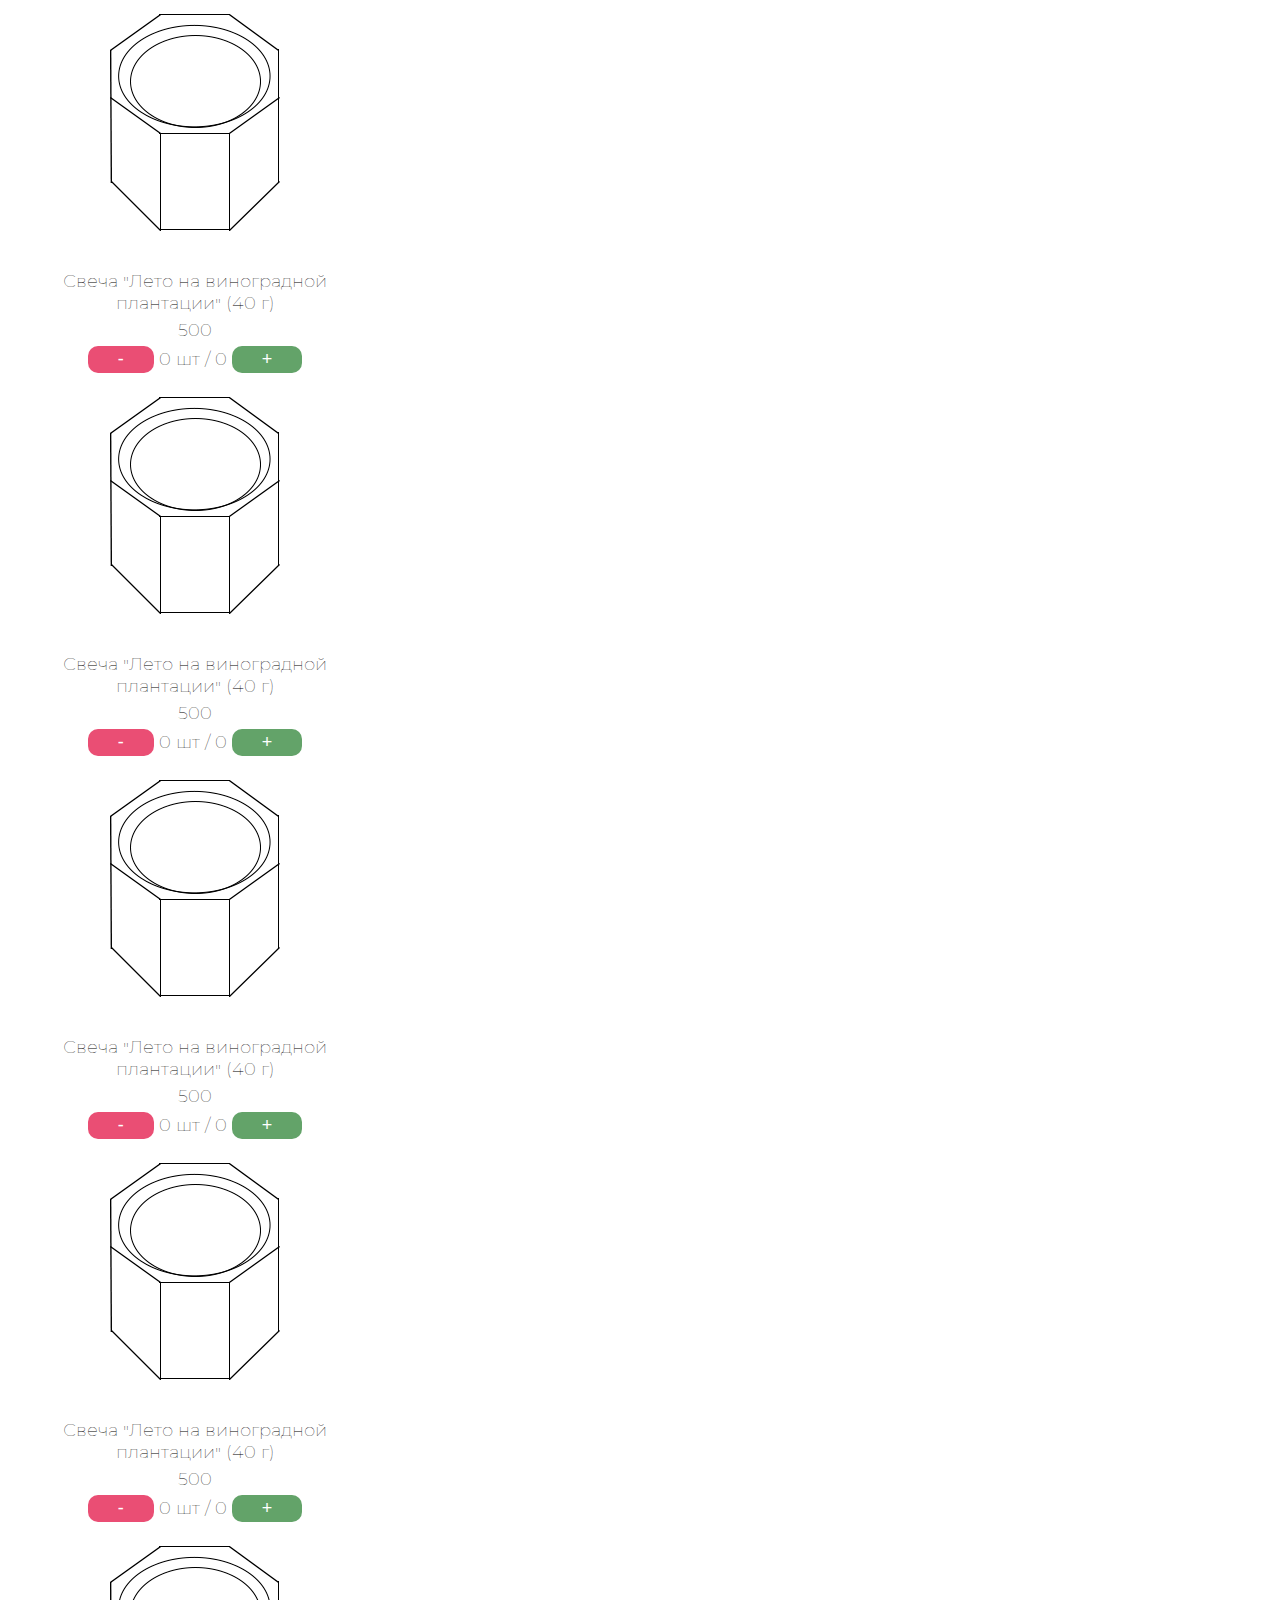
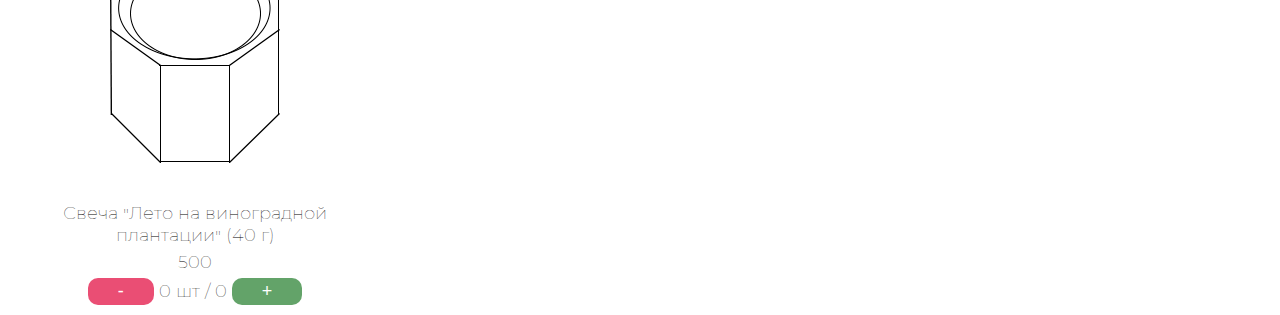
<file: flowerpot/flowerpot.html>
<!DOCTYPE html>
<html lang="en">
<head>
    <meta charset="UTF-8">
    <meta name="viewport" content="width=device-width, initial-scale=1.0">
    <link rel="stylesheet" type="text/css" href="flowerpot.css">
    <link rel="stylesheet" type="text/css" href="../style.css">
    <title>Candles</title>
</head>
<body>
<div class="container">
    <div class="inner">
        <div class="item">
            <div class="pic">
                <img src="source_files/5.png" alt="flowerpot" class="img" id="img1">
                <div class="description opacity" id="disc1">
                    <p class="flowerpot_description">
                        [d[sad[sa[d[sa[]
                    </p>
                </div>
            </div>
            <div class="card">
                <div class="title">
                    <p>Свеча "Лето на виноградной плантации" (40 г)</p>
                </div>
                <p>500</p>
                <button class="min_btn" id="min_btn1">-</button>
                <label id="count1">0 шт / 0</label>
                <button class="btn" id="btn1">+</button>
            </div>
        </div>
        <div class="item">
            <div class="pic">
                <img src="source_files/5.png" alt="flowerpot" class="img" id="img2">
                <div class="description opacity" id="disc2">
                    <p class="flowerpot_description">
                        [d[sad[sa[d[sa[]
                    </p>
                </div>
            </div>
            <div class="card">
                <div class="title">
                    <p>Свеча "Лето на виноградной плантации" (40 г)</p>
                </div>
                <p>500</p>
                <button class="min_btn" id="min_btn2">-</button>
                <label id="count2">0 шт / 0</label>
                <button class="btn" id="btn2">+</button>
            </div>
        </div>
        <div class="item">
            <div class="pic">
                <img src="source_files/5.png" alt="flowerpot" class="img" id="img3">
                <div class="description opacity" id="disc3">
                    <p class="flowerpot_description">
                        [d[sad[sa[d[sa[]
                    </p>
                </div>
            </div>
            <div class="card">
                <div class="title">
                    <p>Свеча "Лето на виноградной плантации" (40 г)</p>
                </div>
                <p>500</p>
                <button class="min_btn" id="min_btn3">-</button>
                <label id="count3">0 шт / 0</label>
                <button class="btn" id="btn3">+</button>
            </div>
        </div>
        <div class="item">
            <div class="pic">
                <img src="source_files/5.png" alt="flowerpot" class="img" id="img4">
                <div class="description opacity" id="disc4">
                    <p class="flowerpot_description">
                        [d[sad[sa[d[sa[]
                    </p>
                </div>
            </div>
            <div class="card">
                <div class="title">
                    <p>Свеча "Лето на виноградной плантации" (40 г)</p>
                </div>
                <p>500</p>
                <button class="min_btn" id="min_btn4">-</button>
                <label id="count4">0 шт / 0</label>
                <button class="btn" id="btn4">+</button>
            </div>
        </div>
        <div class="item">
            <div class="pic">
                <img src="source_files/5.png" alt="flowerpot" class="img" id="img5">
                <div class="description opacity" id="disc5">
                    <p class="flowerpot_description">
                        [d[sad[sa[d[sa[]
                    </p>
                </div>
            </div>
            <div class="card">
                <div class="title">
                    <p>Свеча "Лето на виноградной плантации" (40 г)</p>
                </div>
                <p>500</p>
                <button class="min_btn" id="min_btn5">-</button>
                <label id="count5">0 шт / 0</label>
                <button class="btn" id="btn5">+</button>
            </div>
        </div>
    </div>
</div>
<script src="https://telegram.org/js/telegram-web-app.js"></script>
<script type="text/javascript" src="flowerpot.js"></script>
</body>
</html>
</file>
<file: css/mainPage.css>
@font-face {
    font-family: montseral-f;
    src: url('../fonts/Montserrat-Thin.eot');
    src: local('Montserrat Thin'), local('Montserrat-Thin'),
    url('../fonts/Montserrat-Thin.eot?#iefix') format('embedded-opentype'),
    url('../fonts/Montserrat-Thin.woff') format('woff'),
    url('../fonts/Montserrat-Thin.ttf') format('truetype');
    font-style: normal;
}

body {
    font-size: 24px;
    font-family: montseral-f, sans-serif;
    font-variant: small-caps;
    font-weight: 500;
    background-color: #222021;
}

.container {
    color: white;
    margin-top: 15vh;
}

.container > div {
    background-color: #983b45;
    margin-bottom: 1vh;
    margin-top: 1vh;
    color: white;
    border-radius: 10px;
    width: 98vw;
}

.content {
    color: white;
}

a {
    color: white;
    text-decoration: none
}

ol {
    display: flex;
    flex-wrap: wrap;
    width: 98vw;
    padding: 0;

}

li {
    margin-top: 2vw;
    font-size: xxx-large;
    list-style-type: none;
    background-color: #983b45;
    border-radius: 10px;
    width: 98vw;
    padding-left: 1vw;
    padding-right: 1vw;
}

h3, p {
    margin: 1vw;
}

.btn-up {
    position: fixed;
    cursor: pointer;
    bottom: 2vh;
    right: 10px;
    width: 100px;
    -webkit-transition: all 0.3s ease;;
    -moz-transition: all 0.3s ease;;
    -o-transition: all 0.3s ease;;
    transition: all 0.3s ease;
}

.btn-up_hide {
    display: none;
}

.pic3 {
    width: 96vw;
}

.btn-up:hover {
    transform: translateY(-10px) rotateZ(360deg);
}
</file>
<file: flowerpot/flowerpot.css>
.flowerpot_description {
    font-size: 14px;
    text-align: left;
    padding-left: 5px;
    padding-right: 5px;
}
</file>
<file: style.css>
@font-face {
    font-family: montseral-f;
    src: url('/fonts/Montserrat-Thin.eot');
    src: local('Montserrat Thin'), local('Montserrat-Thin'),
    url('/fonts/Montserrat-Thin.eot?#iefix') format('embedded-opentype'),
    url('/fonts/Montserrat-Thin.woff') format('woff'),
    url('/fonts/Montserrat-Thin.ttf') format('truetype');
    font-style: normal;
}

body {
    margin: 0;
    padding: 0;
    font-size: 18px;
    color: var(--tg-theme-text-color);
    background: var(--tg-theme-bg-color);
    font-family: montseral-f, sans-serif;
    font-variant: small-caps;
    font-weight: 100;
}

.container {
    max-width: 390px;

}
.price_now {
    text-decoration: none;

}

.price-last {
    color: #9d9da5;
    font-size: 12px;
    font-weight: 400;
}

.inner {
    text-align: center;
    display: grid;
    grid-template-columns: 1fr;
    position: center;
}

p {
    margin: 5px;
}

.blur {
    color: black;
    filter: blur(2px);
}

.pic {
    position: relative;
    text-align: center;
    color: white;
    overflow: hidden;
}

.img {
    border-radius: 10px;
    max-width: 300px;
    transition: filter 0.5s linear;
}
.product_description {
    font-size: 14px;
    text-align: left;
    padding-left: 5px;
    padding-right: 5px;
}

.description {
    background-color: rgba(255, 255, 255, 0.6);
    color: black;
    border-radius: 10px;
    position: absolute;
    width: 300px;
    bottom: 0;
    margin-bottom: 5px;
    top: auto;
    left: 50%;

    transform: translate(-50%, 0%);
    transition: filter 0.5s linear;
}

.opacity {
    filter: opacity(0);

}

.item {
    margin: 10px;
    text-align: center;
}

.btn {
    display: inline-block;
    padding: 3px 30px;
    border: none;
    background: #63a369;
    border-radius: 10px;
    text-transform: uppercase;
    color: white;
    font-size: 18px;
    transition: background .2s linear;
}

.min_btn {
    display: inline-block;
    padding: 3px 30px;
    border: none;
    background: #ea4e74;
    border-radius: 10px;
    font-size: 18px;
    text-transform: uppercase;
    color: white;
    transition: background .2s linear;
}

.min_btn:hover {
    background: lightcoral;
}

.btn:hover {
    background: lightgreen;
}

h2 {
    font-size: 18px;
    margin: 0;
}
</file>
